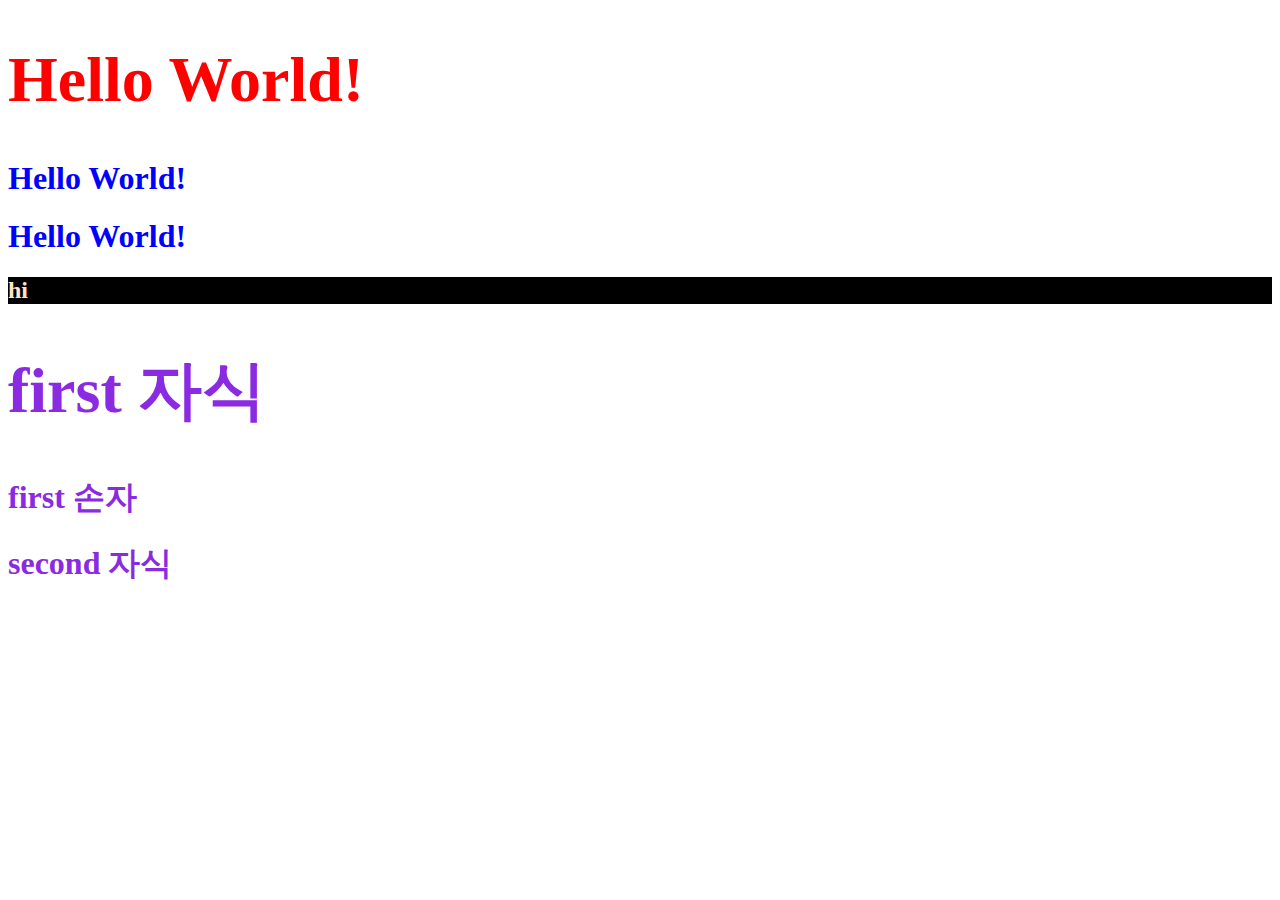
<file: css/index.html>
<!DOCTYPE html>
<html lang="en">
  <head>
    <meta charset="UTF-8" />
    <title>Document</title>
    <link rel="stylesheet" href="./style.css" />
  </head>
  <body>
    <h1 id="red">Hello World!</h1>
    <h1>Hello World!</h1>
    <h1>Hello World!</h1>
    <h2 class="blue">hi</h2>
    <div class="first">
      <h1>first 자식</h1>
      <div class="second">
        <h1>first 손자</h1>
        <h1>second 자식</h1>
      </div>
    </div>
  </body>
</html>
</file>
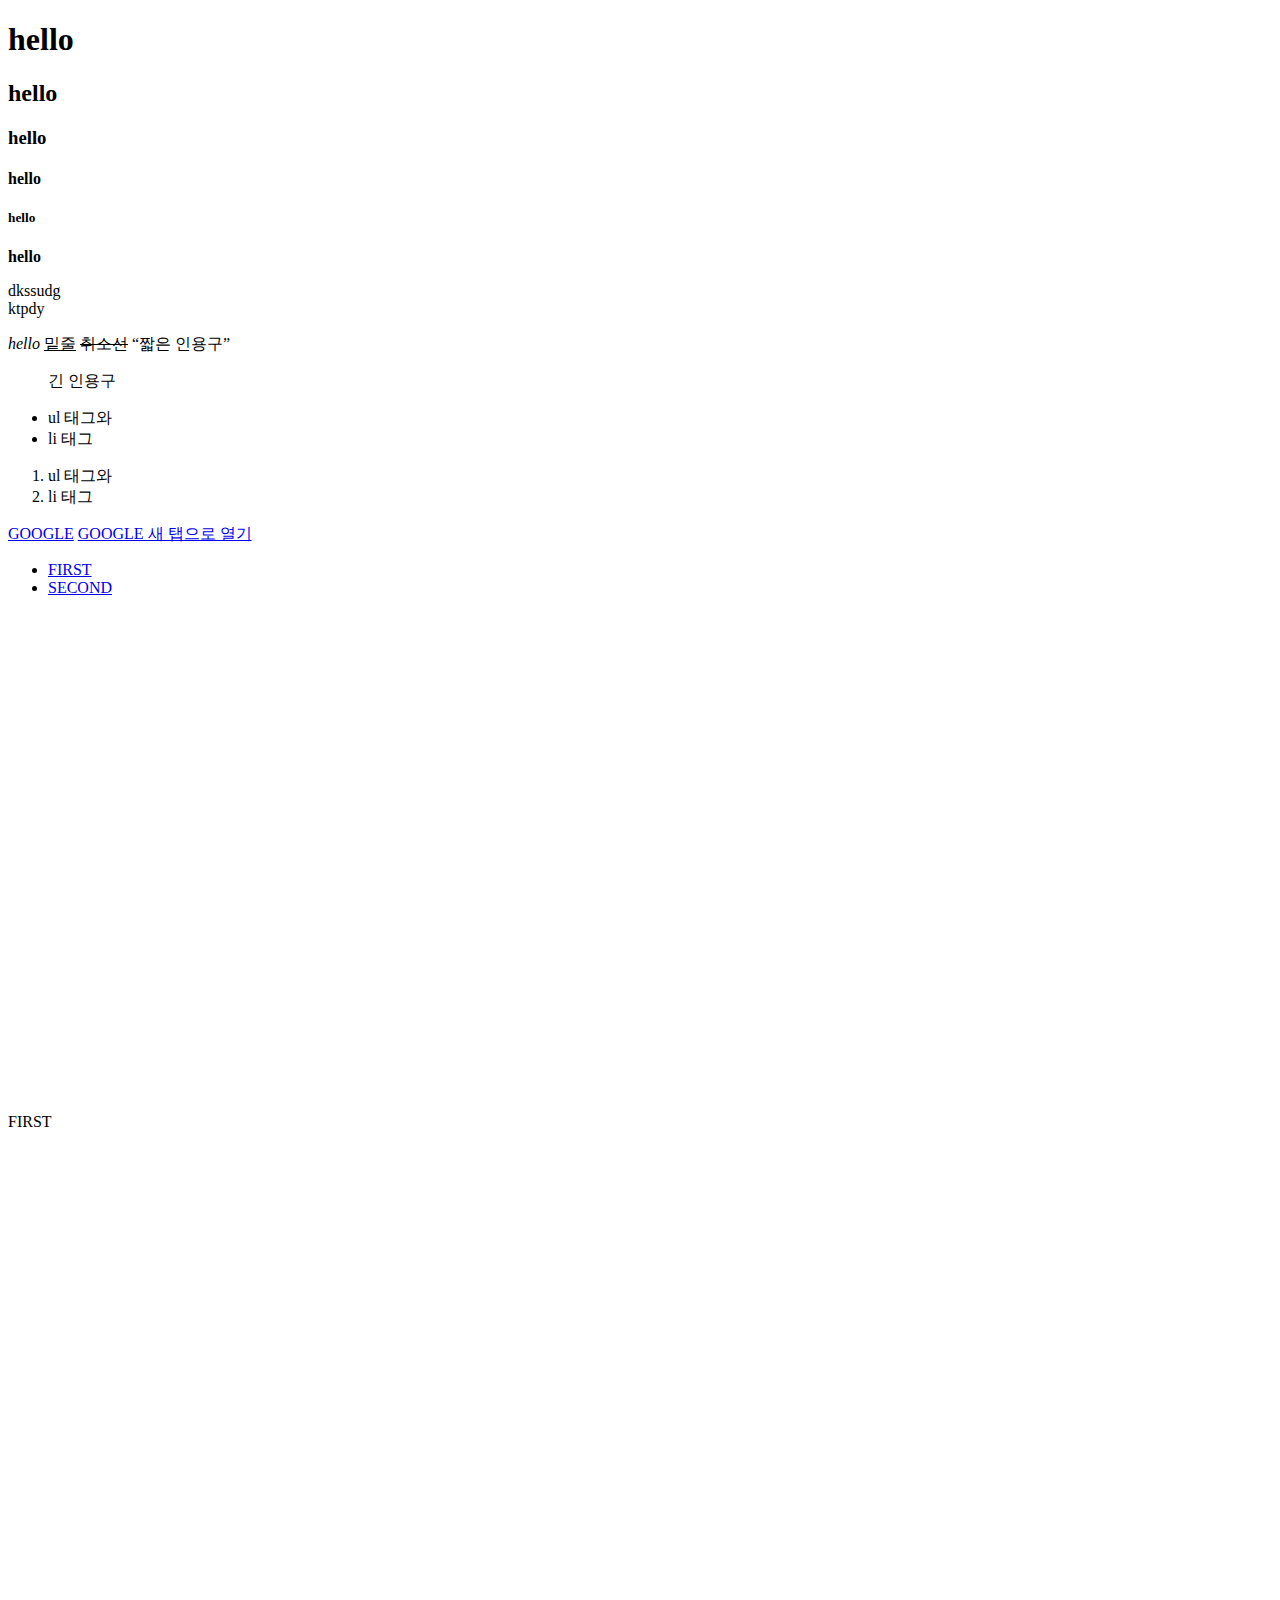
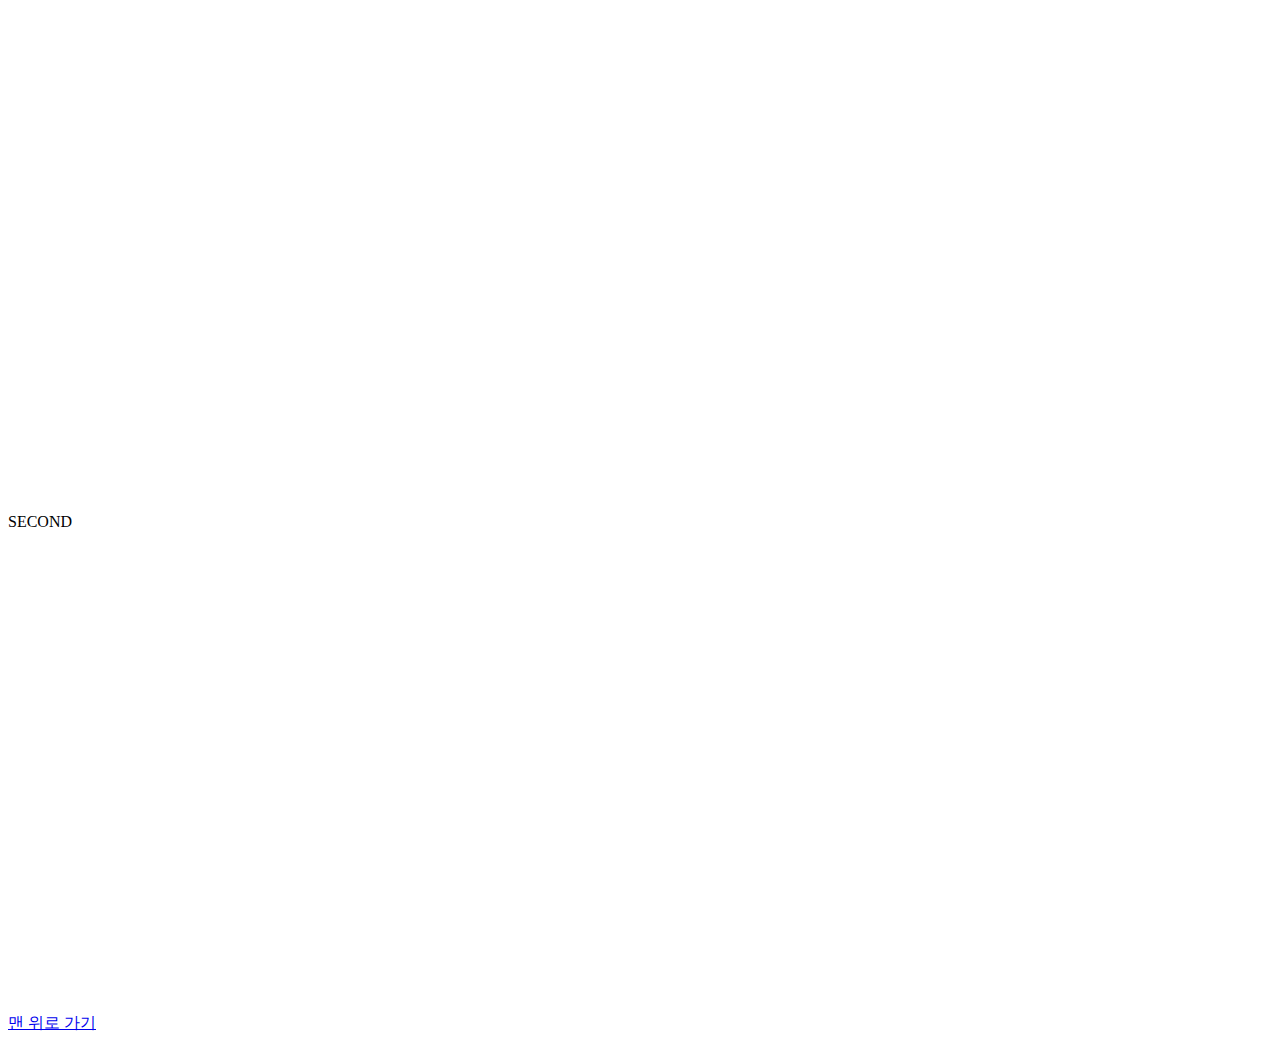
<file: html/index.html>
<!DOCTYPE html>
<html lang="en">
  <head>
    <meta charset="UTF-8" />
    <meta http-equiv="X-UA-Compatible" content="IE=edge" />
    <meta name="viewport" content="width=device-width, initial-scale=1.0" />
    <title>Document</title>
    <style>
      div {
        padding-top: 500px;
        height: 500px;
      }
    </style>
  </head>
  <body>
    <h1>hello</h1>
    <h2>hello</h2>
    <h3>hello</h3>
    <h4>hello</h4>
    <h5>hello</h5>
    <strong>hello</strong>
    <p>dkssudg<br />ktpdy</p>
    <i>hello</i>

    <ins>밑줄</ins>
    <del>취소선</del>

    <q>짧은 인용구</q>
    <blockquote>긴 인용구</blockquote>

    <ul>
      <li>ul 태그와</li>
      <li>li 태그</li>
    </ul>

    <ol>
      <li>ul 태그와</li>
      <li>li 태그</li>
    </ol>

    <a href="https://google.com">GOOGLE</a>
    <a href="https://google.com" target="_blank">GOOGLE 새 탭으로 열기</a>

    <ul>
      <li><a href="#first">FIRST</a></li>
      <li><a href="#second">SECOND</a></li>
    </ul>

    <div id="first">FIRST</div>
    <div id="second">SECOND</div>
    <a href="#top">맨 위로 가기</a>
  </body>
</html>
</file>
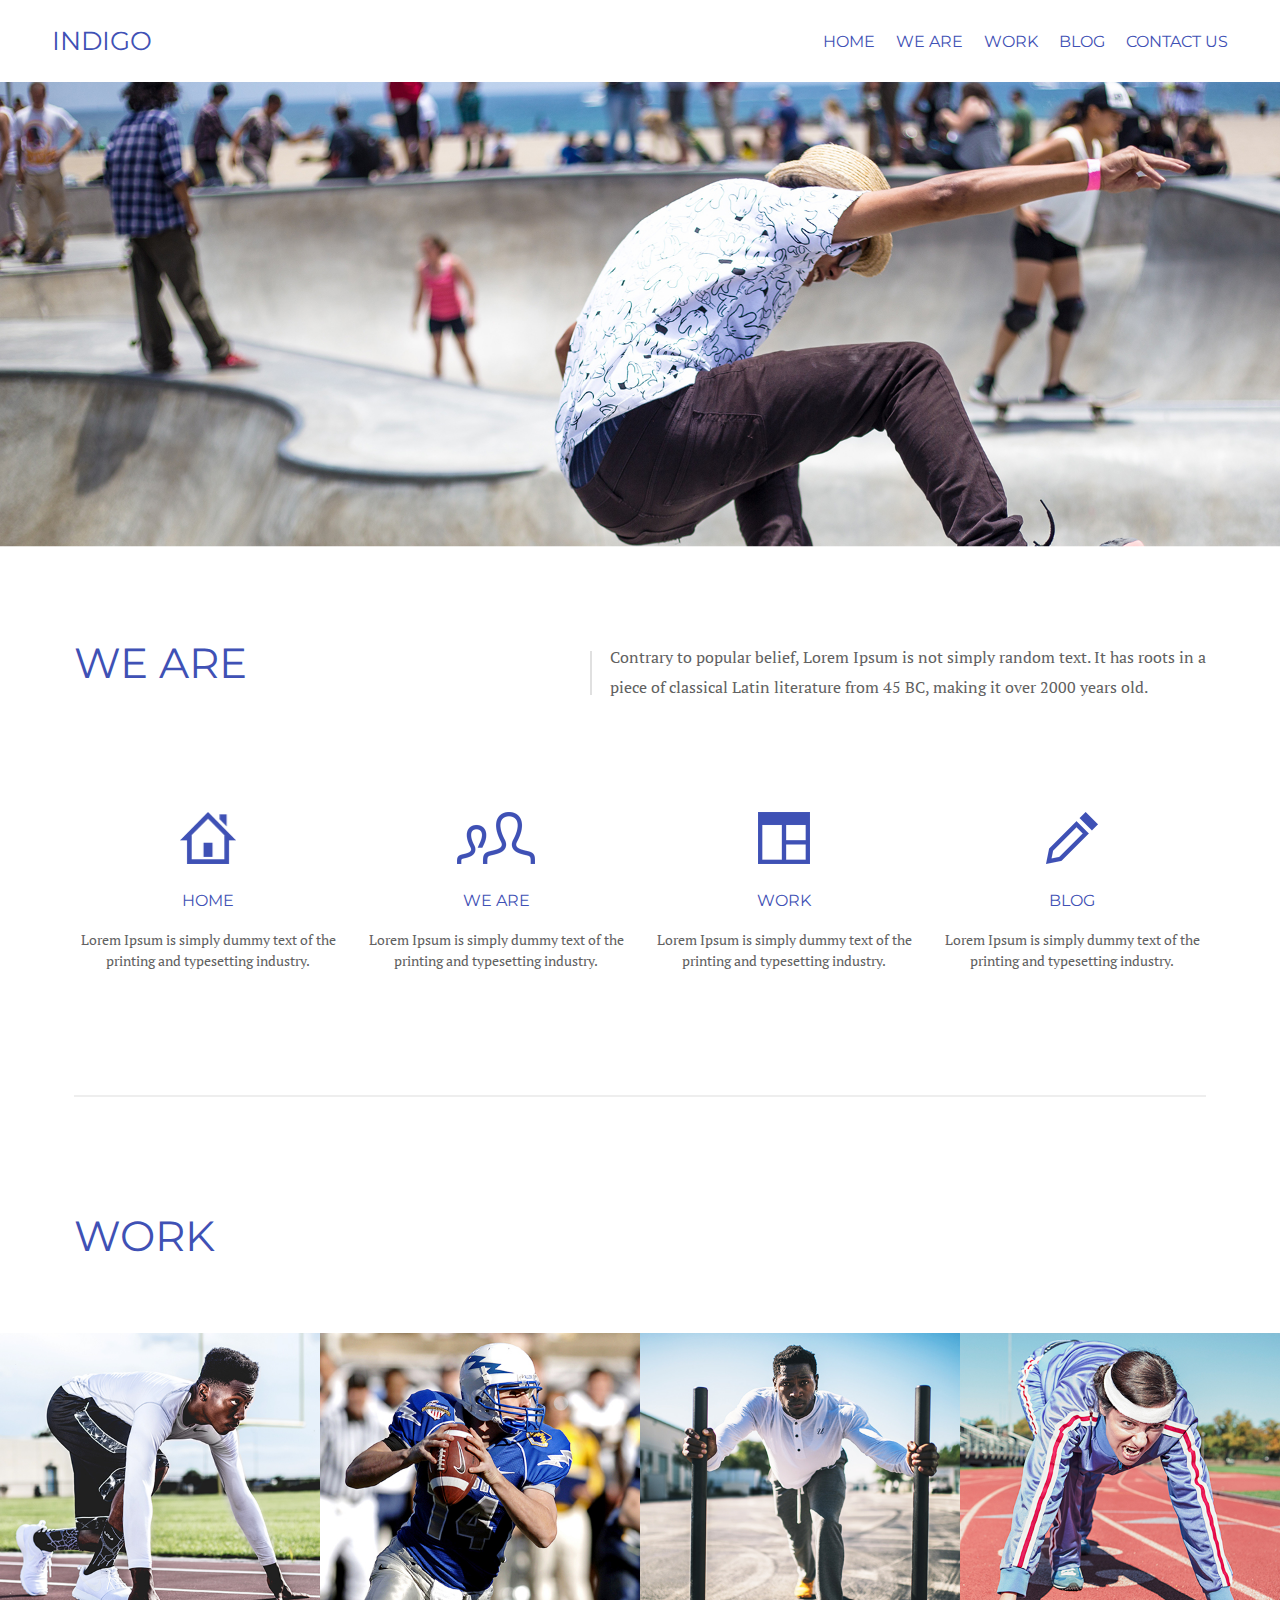
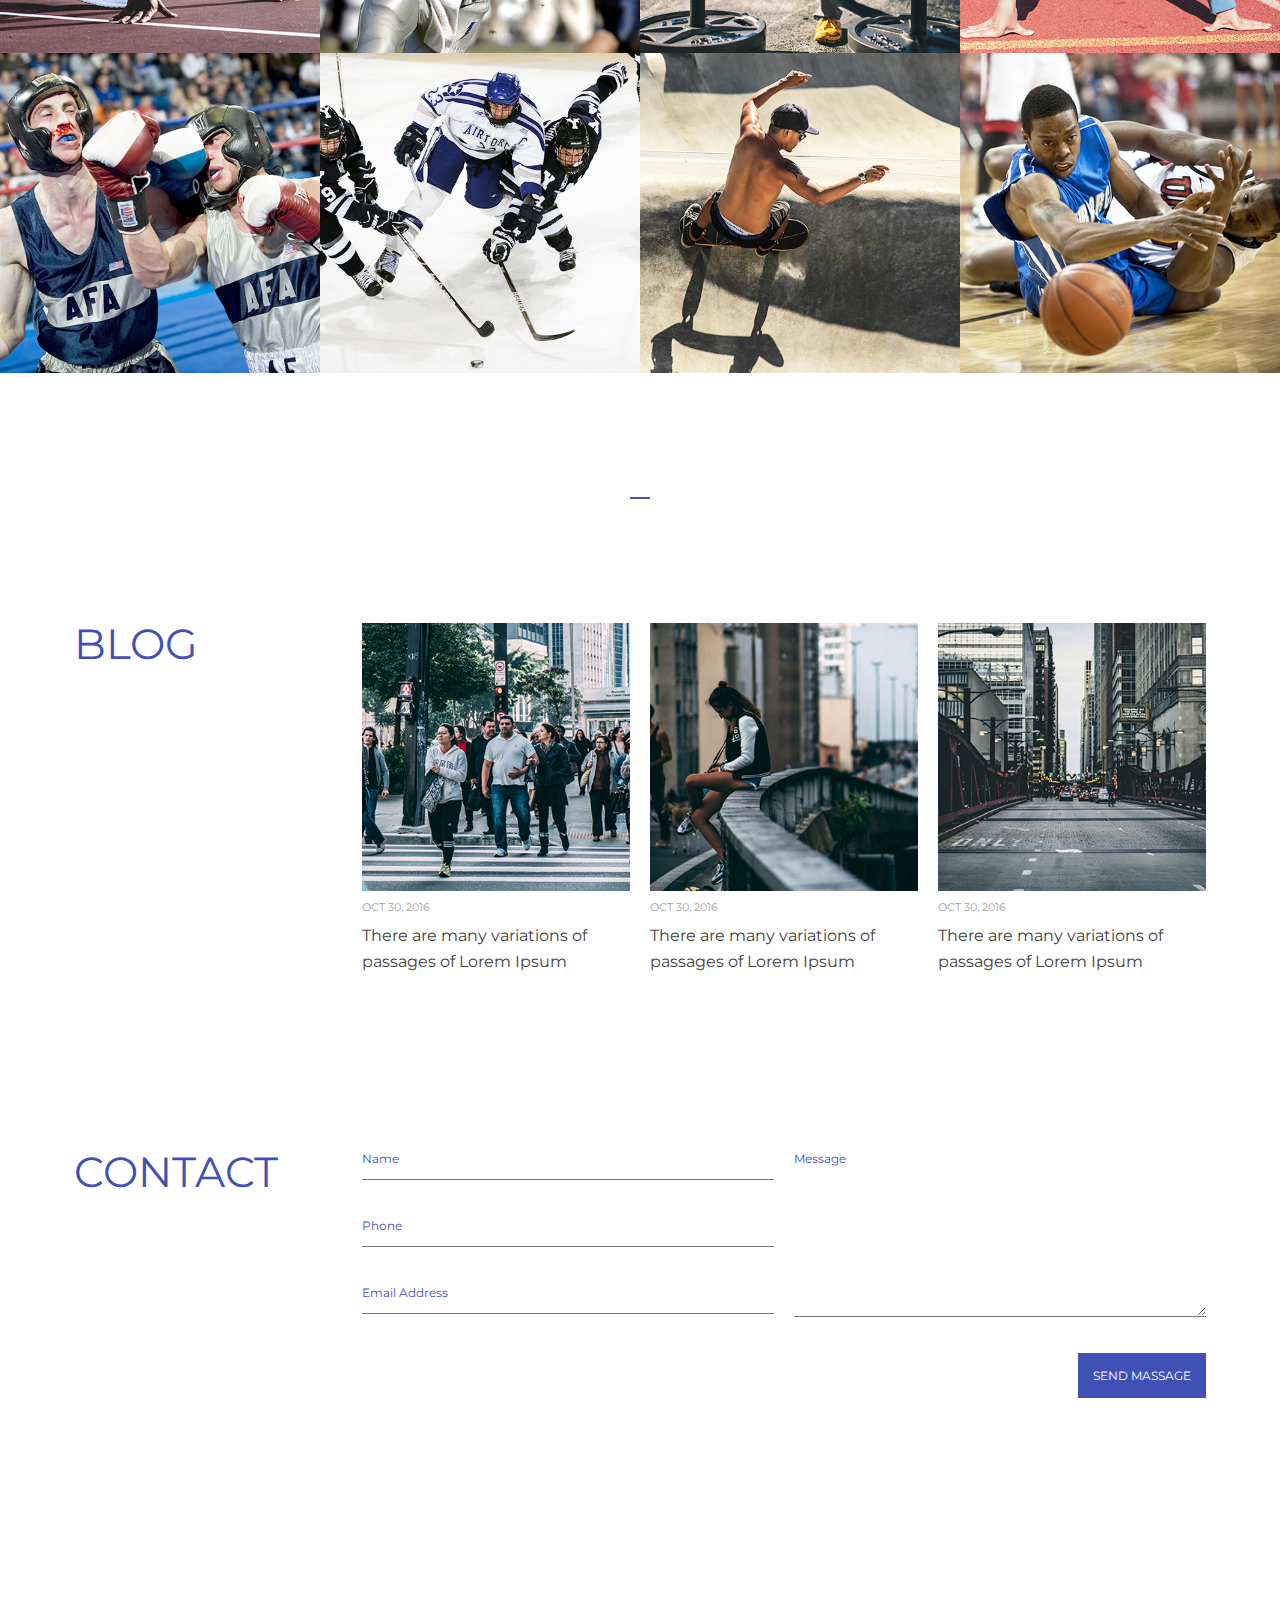
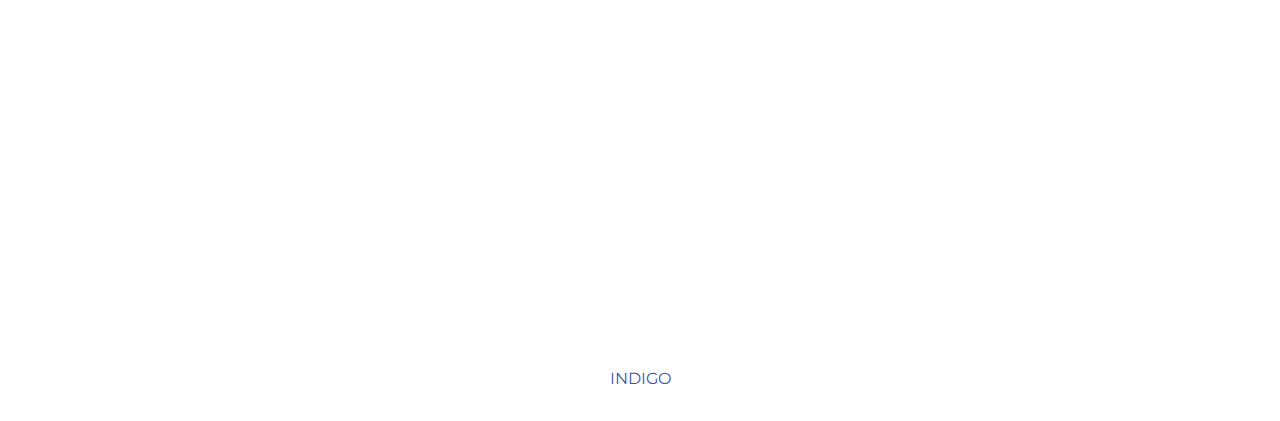
<file: ResponsiveWeb/third/11장/responsive_web_normal_final/index.html>
<!DOCTYPE HTML>
<html lang="ko">
<head>
<meta charset="UTF-8">
<meta name="viewport" content="width=device-width, initial-scale=1, minimum-scale=1, maximum-scale=1, user-scalable=no">
<title>INDIGO</title>
<link rel="stylesheet" type="text/css" href="css/reset.css">
<link rel="stylesheet" type="text/css" href="css/default.css">
<link rel="shortcut icon" href="images/favicon/favicon.ico">
<link rel="apple-touch-icon-precomposed" href="images/favicon/indigo-touch-icon.png">
<script src="js/jquery.min.js"></script>
<script src="js/indigo.min.js"></script>
</head>
<body>
    <div id="wrap">
        <header class="header cfixed">
            <h1 class="logo"><a href="">INDIGO</a></h1>
            <nav>
                <ul class="gnb">
                    <li><a href="">HOME</a></li>
                    <li><a href="">WE ARE</a></li>
                    <li><a href="">WORK</a></li>
                    <li><a href="">BLOG</a></li>
                    <li><a href="">CONTACT US</a></li>
                </ul>
            </nav>
            <span class="menu-toggle-btn">
                <span></span>
                <span></span>
                <span></span>
            </span>
        </header>
        <article class="slider">
            <img src="images/p-images/slide01.jpg" alt="">
        </article>
        <section class="content">
            <section class="display-section">
                <div class="container">
                    <h2 class="sec-tit">WE ARE</h2>
                    <p class="desc">Contrary to popular belief, Lorem Ipsum is not simply random text. It has roots in a<br>piece of classical Latin literature from 45 BC, making it over 2000 years old.</p>
                </div>
            </section>
            <section class="promotion-section">
                <div class="container">
                    <ul class="promo-list">
                        <li>
                            <a href="">
                                <img src="images/s-images/promo01.png" alt="">
                                <h3>HOME</h3>
                                <p>Lorem Ipsum is simply dummy text of
the printing and typesetting industry.</p>
                            </a>
                        </li>
                        <li>
                            <a href="">
                                <img src="images/s-images/promo02.png" alt="">
                                <h3>WE ARE</h3>
                                <p>Lorem Ipsum is simply dummy text of
the printing and typesetting industry.</p>
                            </a>
                        </li>
                        <li>
                            <a href="">
                                <img src="images/s-images/promo03.png" alt="">
                                <h3>WORK</h3>
                                <p>Lorem Ipsum is simply dummy text of
the printing and typesetting industry.</p>
                            </a>
                        </li>
                        <li>
                            <a href="">
                                <img src="images/s-images/promo04.png" alt="">
                                <h3>BLOG</h3>
                                <p>Lorem Ipsum is simply dummy text of
the printing and typesetting industry.</p>
                            </a>
                        </li>
                    </ul>
                </div>
            </section>
            <hr class="divider">
            <section class="work-section cfixed">
                <h2 class="sec-tit">WORK</h2>
                <ul class="work-list">
                    <li>
                        <a href="">
                            <div class="info">
                                <h3>Running</h3>
                                <span>WEB/PRINT</span>
                            </div>
                            <img src="images/p-images/work01.jpg" alt="">
                        </a>
                    </li>
                    <li>
                        <a href="">
                            <div class="info">
                                <h3>Rugby</h3>
                                <span>WEB/PRINT</span>
                            </div>
                            <img src="images/p-images/work02.jpg" alt="">
                        </a>
                    </li>
                    <li>
                        <a href="">
                            <div class="info">
                                <h3>Weight</h3>
                                <span>WEB/PRINT</span>
                            </div>
                            <img src="images/p-images/work03.jpg" alt="">
                        </a>
                    </li>
                    <li>
                        <a href="">
                            <div class="info">
                                <h3>Marathon</h3>
                                <span>WEB/PRINT</span>
                            </div>
                            <img src="images/p-images/work04.jpg" alt="">
                        </a>
                    </li>
                    <li>
                        <a href="">
                            <div class="info">
                                <h3>Boxing</h3>
                                <span>WEB/PRINT</span>
                            </div>
                            <img src="images/p-images/work05.jpg" alt="">
                        </a>
                    </li>
                    <li>
                        <a href="">
                            <div class="info">
                                <h3>Ice Hockey</h3>
                                <span>WEB/PRINT</span>
                            </div>
                            <img src="images/p-images/work06.jpg" alt="">
                        </a>
                    </li>
                    <li>
                        <a href="">
                            <div class="info">
                                <h3>Skate Board</h3>
                                <span>WEB/PRINT</span>
                            </div>
                            <img src="images/p-images/work07.jpg" alt="">
                        </a>
                    </li>
                    <li>
                        <a href="">
                            <div class="info">
                                <h3>Basketball</h3>
                                <span>WEB/PRINT</span>
                            </div>
                            <img src="images/p-images/work08.jpg" alt="">
                        </a>
                    </li>
                </ul>
            </section>
            <hr class="m-divider">
            <section class="blog-section">
                <div class="container">
                    <h2 class="sec-tit">BLOG</h2>
                    <ul class="blog-list">
                        <li>
                            <a href=""><img src="images/p-images/blog01.jpg" alt=""></a>
                            <time datetime="2016-10-30">OCT 30, 2016</time>
                            <a href=""><h3>There are many variations of passages of Lorem Ipsum</h3></a>
                        </li>
                        <li>
                            <a href=""><img src="images/p-images/blog02.jpg" alt=""></a>
                            <time datetime="2016-10-30">OCT 30, 2016</time>
                            <a href=""><h3>There are many variations of passages of Lorem Ipsum</h3></a>
                        </li>
                        <li>
                            <a href=""><img src="images/p-images/blog03.jpg" alt=""></a>
                            <time datetime="2016-10-30">OCT 30, 2016</time>
                            <a href=""><h3>There are many variations of passages of Lorem Ipsum</h3></a>
                        </li>
                    </ul>
                </div>
            </section>
            <section class="contact-section">
                <div class="container">
                    <h2 class="sec-tit">CONTACT</h2>
                    <div class="form-box">
                        <form action="" method="">
                            <fieldset class="cfixed">
                                <legend class="blind">CONTACT US</legend>
                                <div class="form">
                                    <label for="name" class="blind">name</label>
                                    <input type="text" id="name" placeholder="Name">
                                    <label for="phone" class="blind">phone</label>
                                    <input type="tel" id="phone" placeholder="Phone">
                                    <label for="email" class="blind">email</label>
                                    <input type="email" id="email" placeholder="Email Address">
                                </div>
                                <div class="textarea">
                                    <label for="message" class="blind">message</label>
                                    <textarea name="message" id="message" placeholder="Message"></textarea>
                                </div>
                            </fieldset>
                            <div class="send-btn">
                                <button>SEND MASSAGE</button>
                            </div>
                        </form>
                    </div>
                </div>
            </section>
        </section>
        <footer class="footer">
            <iframe src="https://www.google.com/maps/embed?pb=!1m18!1m12!1m3!1d3162.111677235935!2d126.97473421573828!3d37.575987879796195!2m3!1f0!2f0!3f0!3m2!1i1024!2i768!4f13.1!3m3!1m2!1s0x357ca2eaa19c763d%3A0xb28a32722d675764!2z6rSR7ZmU66y4KEd3YW5naHdhbXVuIEdhdGUp!5e0!3m2!1sko!2skr!4v1481946656451" frameborder="0" style="border:0" allowfullscreen></iframe>
            <p class="copyright">INDIGO</p>
        </footer>
    </div>
</body>
</html>
</file>
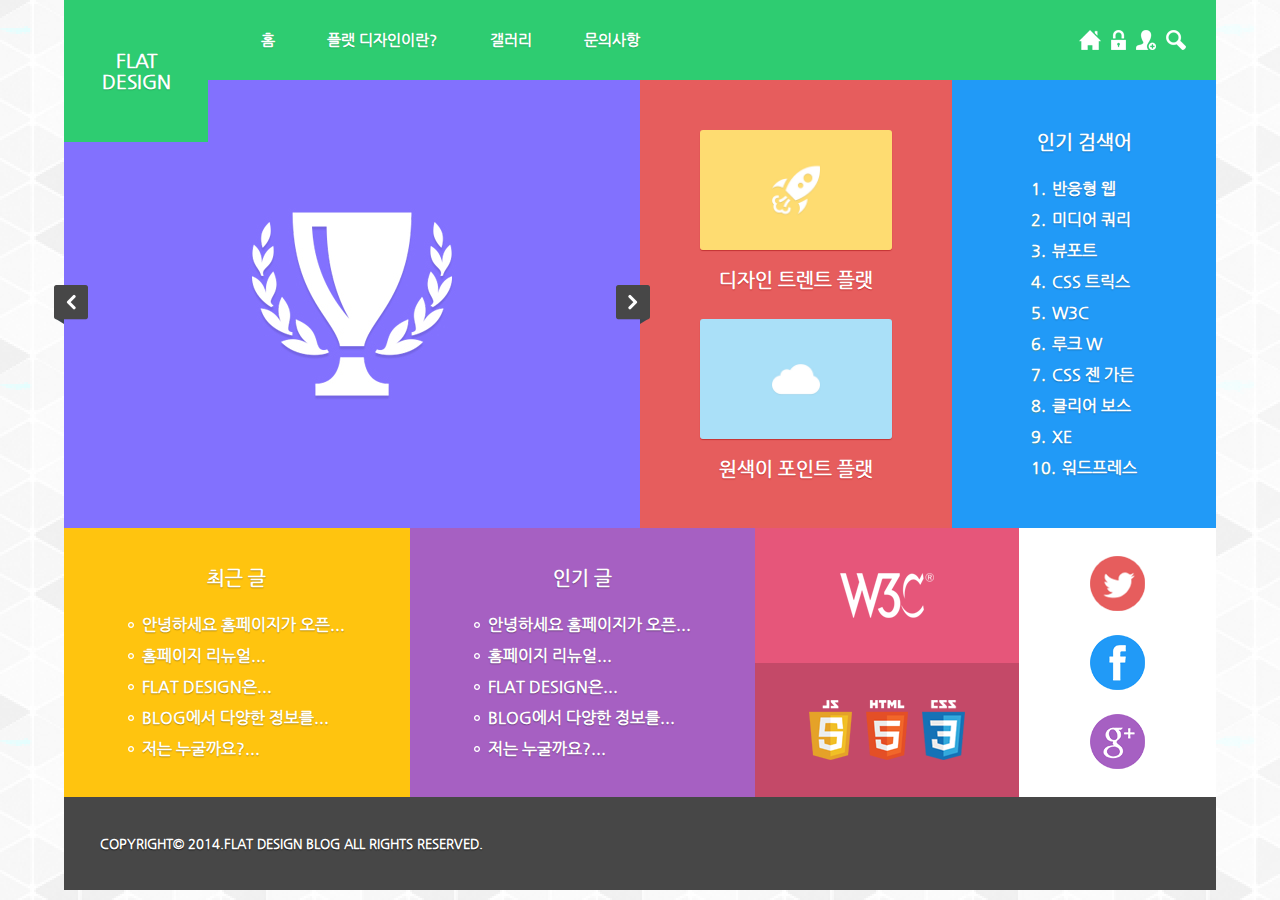
<file: ResponsiveWeb/second/6장/완성/responsive_web/index.html>
<!DOCTYPE HTML>
<html lang="ko">
<head>
<meta charset="UTF-8">
<meta name="viewport" content="width=device-width, initial-scale=1, minimum-scale=1, maximum-scale=1, user-scalable=no">
<title>FLAT DESIGN</title>
<link rel="stylesheet" type="text/css" href="css/reset.css">
<link rel="stylesheet" type="text/css" href="">
<link rel="shortcut icon" href="images/favicon/favicon.ico">
<link rel="apple-touch-icon-precomposed" href="images/icon/flat-design-touch.png">
<script src="js/jquery.min.js"></script>
<style>
/* 모바일용 CSS */
/* 기본 CSS */
#wrap{
display:flex;
flex-flow:column nowrap;
width:80%;
margin:0 auto;
max-width:1200px;
}

#wrap section{
box-sizing:border-box;
}

/* 인포메이션 영역 CSS */
.info_section{
order:1;
width:100%;
background:#2ecc71;
border-bottom:1px solid #39d67c;
}

.info_list{
display:flex;
}

.info_list li{
width:25%;
text-align:center;
}

.info_list li a{
display:block;
padding:15px 0;
padding:0.938rem 0;
}

/* 헤더 영역 CSS */
.header{
display:flex;
order:2;
flex-direction:column;
position:relative;
width:100%;
}

.logo{
order:1;
width:100%;
padding:30px 0;
padding:1.875rem 0;
font-size:1.188em;
font-size:1.188rem;
line-height:21px;
line-height:1.313rem;
text-align:center;
text-transform:uppercase;
background:#2ecc71;
text-shadow:0px 1px 1px #25ab5e;
}

.nav{
order:2;
width:100%;
}

.gnb li{
display:flex;
background:#2c3e50;
}

.gnb li a{
width:80%;
padding:20px 0;
padding:1.250rem 0;
font-size:0.938em;
font-size:0.938rem;
text-indent:20px;
text-indent:1.250rem;
font-weight:bold;
text-transform:uppercase;
}

.gnb li span{
width:20%;
text-indent:-9999px;
background:url(images/s_images/sub_menu_toggle_btn.png) center center no-repeat;
cursor:pointer;
}

.menu_toggle_btn{
display:block;
width:30px;
width:1.875rem;
height:30px;
height:1.875rem;
position:absolute;
top:10px;
top:0.625rem;
right:10px;
right:0.625rem;
text-indent:-9999px;
background:url(images/s_images/menu_toggle_btn.png) no-repeat;
cursor:pointer;
}

/* 슬라이더 영역 CSS */
.slider_section{
display:flex;
justify-content:space-between;
align-items:center;
order:3;
width:100%;
height:300px;
height:18.750rem;
background:url(images/p_images/slider_01.jpg) center center no-repeat;
}

.slider_section span{
width:34px;
width:2.125rem;
height:39px;
height:2.438rem;
text-indent:-9999px;
background:url(images/s_images/slider_arrow.png) no-repeat;
cursor:pointer;
}

span.prev_btn{
margin-left:-10px;
margin-left:-0.625rem;
background-position:0 0;
}

span.next_btn{
margin-right:-10px;
margin-right:-0.625rem;
background-position:-34px 0;
}

/* 최근 글 영역, 인기 글 영역 CSS */
.latest_post_section{
order:4;
background:#ffc40f;
text-shadow:0px 1px 1px #b98e0b;
}

.popular_post_section{
order:5;
background:#a660c2;
text-shadow:0px 1px 1px #714185;
}

.latest_post_section, .popular_post_section{
padding:40px 12.5%;
padding:2.500rem 12.5%;
/* 40px ÷ 320px */
}

.title{
margin-bottom:30px;
margin-bottom:1.875rem;
font-size:1.188em;
font-size:1.188rem;
text-align:center;
text-transform:uppercase;
color:#fff;
}

.latest_post_list li, .popular_post_list li{
margin-top:15px;
margin-top:0.938rem;
padding-left:14px;
padding-left:0.875rem;
font-weight:bold;
text-transform:uppercase;
background:url(images/s_images/post_circle_icon.png) left center no-repeat;
}

.latest_post_list li:first-child, .popular_post_list li:first-child{
margin-top:0;
}

/* 갤러리 영역 CSS */
.gallery_section{
order:6;
padding:50px 12.5%;
padding:3.125rem 12.5%;
/* 40px ÷ 320px */
text-align:center;
background:#e65d5d;
text-shadow:0px 1px 1px #c43434;
}

.gallery_section img{
width:100%;
max-width:100%;
border-radius:3px;
box-shadow:0px 1px 1px #c43434;
}

.gallery_list li:nth-child(2){
margin-top:30px;
margin-top:1.875rem;
}

.gallery_list li figcaption{
margin-top:20px;
margin-top:1.250rem;
font-size:1.188em;
font-size:1.188rem;
text-transform:uppercase;
font-weight:bold;
}

/* 인기 검색어 영역 CSS */
.rankup_section{
order:7;
padding:40px 12.5%;
padding:2.500rem 12.5%;
/* 40px ÷ 320px */
background:#219af7;
text-shadow: 0px 1px 1px #1974ba;
}

.rankup_list{
display:flex;
flex-wrap:wrap;
justify-content:space-between;
}

.rankup_list li{
width:47.916666666666666666666666666667%;
/* 115px ÷ 240px */
margin-top::15px;
margin-top:0.938rem;
text-align:center;
text-transform:uppercase;
font-weight:bold;
}

.rankup_list li:first-child, .rankup_list li:nth-child(2){
margin-top:0;
}

.rankup_list li a{
display:block;
padding:10px 0;
padding:0.625rem 0;
border:1px solid #fff;
border-radius:5px;
}

/* 배너 영역 CSS */
.banner_section{
order:8;
}

.banner_box_01{
background:#e6567a;
}

.banner_box_01 a{
display:block;
padding:30px 0;
padding:1.875rem 0;
text-align:center;
}

.banner_box_02{
background:#c44968;
}

.banner_list{
display:flex;
justify-content:space-between;
padding:30px 12.5%;
padding:1.875rem 12.5%;
/* 40px ÷ 320px */
}

/* 소셜 네트워크 영역 CSS */
.social_section{
order:9;
padding:24px 12.5%;
padding:1.500rem 12.5%;
/* 40px ÷ 320px */
background:#fff;
}

.social_list{
display:flex;
justify-content:space-between;
}

/* 푸터 영역 CSS */
.footer{
order:10;
width:100%;
background:#474747;
}

.footer p{
padding:20px;
padding:1.250rem;
font-size:0.813em;
font-size:0.813rem;
text-align:center;
text-transform:uppercase;
font-weight:bold;
color:#fff;
text-shadow:0px 1px 1px #191919;
}

/* 태블릿용 CSS */
@media all and (min-width:768px){
/* 기본 CSS */
#wrap{
flex-flow:row wrap;
}

/* 헤더 영역 CSS */
.header{
flex-direction:row;
}

.logo{
position:absolute;
top:0;
left:0;
z-index:10;
width:15.625%;
/* 120px ÷ 768px */
padding:0;
}

.logo a{
display:block;
padding:50px 0;
padding:3.125rem 0;
}

.nav{
position:relative;
min-height:80px;
min-height:5.000rem;
background:#2ecc71;
}

.gnb{
position:absolute;
top:100%;
right:0;
z-index:20;
width:40.10416666666667%;
/* 308px ÷ 768px */
}

.menu_toggle_btn{
top:50%;
right:30px;
right:1.875rem;
z-index:20;
margin-top:-15px;
margin-top:-0.938rem;
}

/* 슬라이더 영역 CSS */
.slider_section{
width:59.89583333333333%;
/* 460px ÷ 768px */
height:auto;
}

.slider_section span{
position:relative;
z-index:10;
}

/* 최근 글 영역, 인기 글 영역 CSS */
.latest_post_section{
order:5;
}

.popular_post_section{
order:6;
}

.latest_post_section, .popular_post_section{
width:41.666666666666666666666666666667%;
/* 320px ÷ 768px */
padding-left:5.208333333333333333333333333333%;
padding-right:5.208333333333333333333333333333%;
/* 40px ÷ 768px */
}

/* 갤러리 영역 CSS */
.gallery_section{
order:8;
width:71.354166666666666666666666666667%;
/* 548px ÷ 768px */
padding-left:5.208333333333333333333333333333%;
padding-right:5.208333333333333333333333333333%;
/* 40px ÷ 768px */
}

.gallery_list{
display:flex;
}

.gallery_list li{
width:47.008547008547008547008547008547%;
/* 220px ÷ 468px */
}

.gallery_list li:nth-child(2){
margin-left:5.982905982905982905982905982906%;
/* 28px ÷ 468px */
margin-top:0;
}

/* 인기 검색어 영역 CSS */
.rankup_section{
order:4;
width:40.10416666666667%;
/* 308px ÷ 768px */
padding-left:5.20833333333333%;
padding-right:5.20833333333333%;
/* 40px ÷ 768px */
}

/* 배너 영역 CSS */
.banner_section{
display:flex;
order:9;
flex-direction:column;
width:28.645833333333333333333333333333%;
/* 220px ÷ 768px */
}

.banner_section div{
flex:1 1 0;
}

.banner_box_01{
display:flex;
justify-content:center;
align-items:center;
}

.banner_box_01 a{
display:inline;
padding:0;
}

.banner_box_02{
display:flex;
justify-content:center;
align-items:center;
}

.banner_list{
padding:0;
justify-content:flex-start;
}

.banner_list li:nth-child(2){
margin:0 14px;
margin:0 0.875rem;
}

/* 소셜 네트워크 영역 CSS */
.social_section{
display:flex;
order:7;
justify-content:center;
align-items:center;
width:16.66666666666667%;
/* 128px ÷ 768px */
padding:0;
}

.social_list{
flex-direction:column;
justify-content:flex-start;
}

.social_list li:nth-child(2){
margin:24px 0;
margin:1.500rem 0;
}

/* 푸터 영역 CSS */
.footer p{
padding:40px 0;
padding:2.500rem 0;
}
}

/* PC용 CSS */
@media all and (min-width:960px){
/* 기본 CSS */
#wrap{
position:relative;
width:90%;
}

/* 인포메이션 영역 CSS */
.info_section{
order:0;
position:absolute;
top:30px;
top:1.875rem;
right:30px;
right:1.875rem;
z-index:30;
width:auto;
border-bottom:0;
}

.info_list li{
width:auto;
margin-left:15px;
margin-left:0.625rem;
}

.info_list li a{
padding:0;
}

/* 헤더 영역 CSS */
.header{
order:1;
justify-content:flex-end;
position:static;
}

.logo{
width:12.5%;
/* 120px ÷ 960px */
}

.nav{
display:flex;
align-items:center;
position:static;
width:87.5%;
/* 840px ÷ 960px */
}

.gnb{
display:flex !important;
flex-direction:row;
position:static;
width:100%;
text-shadow:0px 1px 1px #25ab5e;
}

.gnb li{
display:block;
margin-left:5.20833333333333%;
/* 50px ÷ 840px */
background:none;
}

.gnb li a{
width:auto;
padding:0;
text-indent:0;
}

.gnb li span{
display:none;
}

.menu_toggle_btn{
display:none;
}

/* 슬라이더 영역 CSS */
.slider_section{
order:2;
width:50%;
/* 480px ÷ 960px */
}

/* 최근 글 영역, 인기 글 영역 CSS */
.latest_post_section, .popular_post_section{
display:flex;
flex-direction:column;
align-items:center;
width:30%;
/* 288px ÷ 960px */
padding-left:0;
padding-right:0;
}

/* 갤러리 영역 CSS */
.gallery_section{    
order:3;
width:27.08333333333333%;
/* 260px ÷ 960px */
}

.gallery_list{
display:block;
}

.gallery_list li{
width:auto;
}

.gallery_list li:nth-child(2){
margin-top:30px;
margin-top:1.875rem;
margin-left:0;
}

/* 인기 검색어 영역 CSS */
.rankup_section{
display:flex;
flex-direction:column;
justify-content:center;
align-items:center;
width:22.91666666666667%;
/* 220px ÷ 960px */
padding:0;
}

.rankup_list{
display:block;
}

.rankup_list li{
width:auto;
text-align:left;
counter-increment:rankup-counter;
}

.rankup_list li:nth-child(2){
margin-top:15px;
margin-top:0.938rem;
}

.rankup_list li:before{
padding-right:6px;
padding-right:0.375rem;
text-transform:uppercase;
font-weight:bold;
color:#fff;
text-shadow:0px 1px 1px #428e9e;
content:counter(rankup-counter) '.';
}

.rankup_list li a{
display:inline;
padding:0;
border:0;
}

/* 배너 영역 CSS */
.banner_section{
order:7;
width:22.91666666666667%;
/* 220px ÷ 960px */
}

/* 소셜 네트워크 영역 CSS */
.social_section{
order:8;
width:17.08333333333333%;
/* 164px ÷ 960px */
}

/* 푸터 영역 CSS */
.footer{
order:9;
}

.footer p{
padding-left:3.125%;
/* 30px ÷ 960px */
text-align:left;
}
}
</style>
</head>
<body>
	<div id="wrap">
		<section class="info_section">
			<ul class="info_list">
				<li><a href="index.html"><img src="images/s_images/info_icon_01.png" alt=""></a></li>
				<li><a href=""><img src="images/s_images/info_icon_02.png" alt=""></a></li>
				<li><a href=""><img src="images/s_images/info_icon_03.png" alt=""></a></li>
				<li><a href=""><img src="images/s_images/info_icon_04.png" alt=""></a></li>
			</ul>
		</section>
		<header class="header">
			<h1 class="logo">
				<a href="index.html">flat<br>design</a>
			</h1>
			<nav class="nav">
				<ul class="gnb">
					<li><a href="index.html">홈</a><span class="sub_menu_toggle_btn">하위 메뉴 토글 버튼</span></li>
					<li><a href="introudce.html">플랫 디자인이란?</a><span class="sub_menu_toggle_btn">하위 메뉴 토글 버튼</span></li>
					<li><a href="gallery.html">갤러리</a><span class="sub_menu_toggle_btn">하위 메뉴 토글 버튼</span></li>
					<li><a href="board.html">문의사항</a><span class="sub_menu_toggle_btn">하위 메뉴 토글 버튼</span></li>
				</ul>
			</nav>
			<span class="menu_toggle_btn">전체 메뉴 토글 버튼</span>
		</header>
		<section class="slider_section">
			<span class="prev_btn">이전 버튼</span><span class="next_btn">다음 버튼</span>
		</section>
		<section class="latest_post_section">
			<h2 class="title">최근 글</h2>
			<ul class="latest_post_list">
				<li><a href="">안녕하세요 홈페이지가 오픈...</a></li>
				<li><a href="">홈페이지 리뉴얼...</a></li>
				<li><a href="">flat design은...</a></li>
				<li><a href="">blog에서 다양한 정보를...</a></li>
				<li><a href="">저는 누굴까요?...</a></li>
			</ul>
		</section>
		<section class="popular_post_section">
			<h2 class="title">인기 글</h2>
			<ul class="popular_post_list">
				<li><a href="">안녕하세요 홈페이지가 오픈...</a></li>
				<li><a href="">홈페이지 리뉴얼...</a></li>
				<li><a href="">flat design은...</a></li>
				<li><a href="">blog에서 다양한 정보를...</a></li>
				<li><a href="">저는 누굴까요?...</a></li>
			</ul>
		</section>
		<section class="gallery_section">
			<ul class="gallery_list">
				<li>
					<a href="#">
						<figure>
							<img src="images/p_images/gallery_01.jpg" alt="">
							<figcaption>디자인 트렌트 플랫</figcaption>
						</figure>
					</a>
				</li>
				<li>
					<a href="#">
						<figure>
						<img src="images/p_images/gallery_02.jpg" alt="">
						<figcaption>원색이 포인트 플랫</figcaption>
						</figure>
					</a>
				</li>
			</ul>				
		</section>
		<section class="rankup_section">
			<h2 class="title">인기 검색어</h2>
			<ul class="rankup_list">
				<li><a href="">반응형 웹</a></li>
				<li><a href="">미디어 쿼리</a></li>
				<li><a href="">뷰포트</a></li>
				<li><a href="">CSS 트릭스</a></li>
				<li><a href="">W3C</a></li>
				<li><a href="">루크 W</a></li>
				<li><a href="">CSS 젠 가든</a></li>
				<li><a href="">클리어 보스</a></li>
				<li><a href="">XE</a></li>
				<li><a href="">워드프레스</a></li>
			</ul>
		</section>
		<section class="banner_section">
			<div class="banner_box_01">
				<a href=""><img src="images/s_images/w3c_logo.png" alt=""></a>
			</div>
			<div class="banner_box_02">
				<ul class="banner_list">
					<li><a href=""><img src="images/s_images/js_logo.png" alt=""></a></li>
					<li><a href=""><img src="images/s_images/html_logo.png" alt=""></a></li>
					<li><a href=""><img src="images/s_images/css_logo.png" alt=""></a></li>
				</ul>
			</div>
		</section>
		<section class="social_section">
			<ul class="social_list">
				<li><a href=""><img src="images/s_images/social_icon_01.png" alt=""></a></li>
				<li><a href=""><img src="images/s_images/social_icon_02.png" alt=""></a></li>
				<li><a href=""><img src="images/s_images/social_icon_03.png" alt=""></a></li>
			</ul>
		</section>
		<footer class="footer">
			<p>copyright&copy; 2014.flat design blog all rights reserved.</p>
		</footer>
	</div>
</body>
</html>
</file>
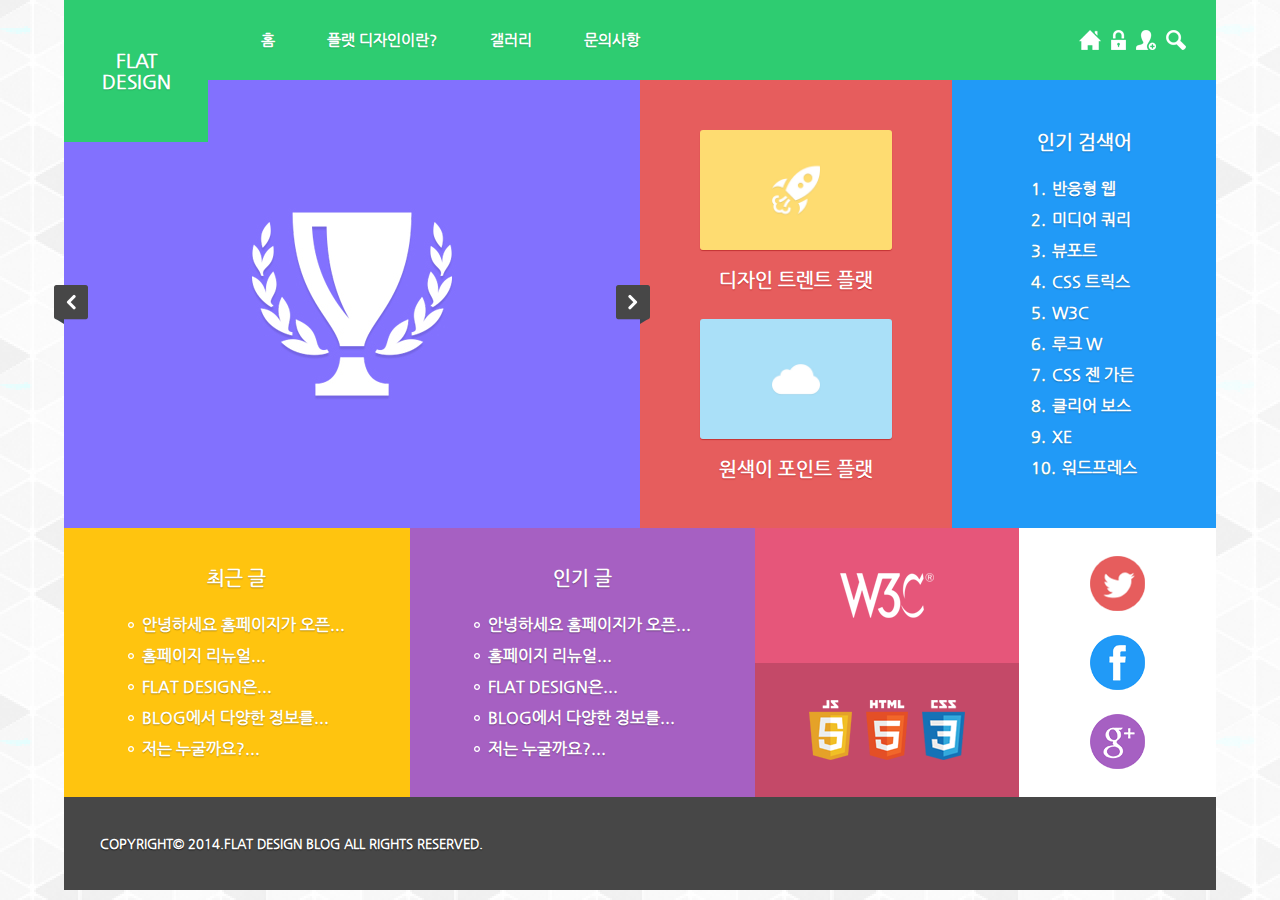
<file: ResponsiveWeb/second/8장/완성/responsive_web_final/index.html>
<!DOCTYPE HTML>
<html lang="ko">
<head>
<meta charset="UTF-8">
<meta name="viewport" content="width=device-width, initial-scale=1, minimum-scale=1, maximum-scale=1, user-scalable=no">
<title>FLAT DESIGN</title>
<link rel="stylesheet" type="text/css" href="css/reset.css">
<link rel="stylesheet" type="text/css" href="css/default.css">
<link rel="shortcut icon" href="images/favicon/favicon.ico">
<link rel="apple-touch-icon-precomposed" href="images/icon/flat-design-touch.png">
<script src="js/jquery.min.js"></script>
<script src="js/flat.min.js"></script>
</head>
<body>
	<div id="wrap">
		<section class="info_section">
			<ul class="info_list">
				<li><a href="index.html"><img src="images/s_images/info_icon_01.png" alt=""></a></li>
				<li><a href=""><img src="images/s_images/info_icon_02.png" alt=""></a></li>
				<li><a href=""><img src="images/s_images/info_icon_03.png" alt=""></a></li>
				<li><a href=""><img src="images/s_images/info_icon_04.png" alt=""></a></li>
			</ul>
		</section>
		<header class="header">
			<h1 class="logo">
				<a href="index.html">flat<br>design</a>
			</h1>
			<nav class="nav">
				<ul class="gnb">
					<li><a href="index.html">홈</a><span class="sub_menu_toggle_btn">하위 메뉴 토글 버튼</span></li>
					<li><a href="introudce.html">플랫 디자인이란?</a><span class="sub_menu_toggle_btn">하위 메뉴 토글 버튼</span></li>
					<li><a href="gallery.html">갤러리</a><span class="sub_menu_toggle_btn">하위 메뉴 토글 버튼</span></li>
					<li><a href="board.html">문의사항</a><span class="sub_menu_toggle_btn">하위 메뉴 토글 버튼</span></li>
				</ul>
			</nav>
			<span class="menu_toggle_btn">전체 메뉴 토글 버튼</span>
		</header>
		<section class="slider_section">
			<span class="prev_btn">이전 버튼</span><span class="next_btn">다음 버튼</span>
		</section>
		<section class="latest_post_section">
			<h2 class="title">최근 글</h2>
			<ul class="latest_post_list">
				<li><a href="">안녕하세요 홈페이지가 오픈...</a></li>
				<li><a href="">홈페이지 리뉴얼...</a></li>
				<li><a href="">flat design은...</a></li>
				<li><a href="">blog에서 다양한 정보를...</a></li>
				<li><a href="">저는 누굴까요?...</a></li>
			</ul>
		</section>
		<section class="popular_post_section">
			<h2 class="title">인기 글</h2>
			<ul class="popular_post_list">
				<li><a href="">안녕하세요 홈페이지가 오픈...</a></li>
				<li><a href="">홈페이지 리뉴얼...</a></li>
				<li><a href="">flat design은...</a></li>
				<li><a href="">blog에서 다양한 정보를...</a></li>
				<li><a href="">저는 누굴까요?...</a></li>
			</ul>
		</section>
		<section class="gallery_section">
			<ul class="gallery_list">
				<li>
					<a href="#">
						<figure>
							<img src="images/p_images/gallery_01.jpg" alt="">
							<figcaption>디자인 트렌트 플랫</figcaption>
						</figure>
					</a>
				</li>
				<li>
					<a href="#">
						<figure>
						<img src="images/p_images/gallery_02.jpg" alt="">
						<figcaption>원색이 포인트 플랫</figcaption>
						</figure>
					</a>
				</li>
			</ul>				
		</section>
		<section class="rankup_section">
			<h2 class="title">인기 검색어</h2>
			<ul class="rankup_list">
				<li><a href="">반응형 웹</a></li>
				<li><a href="">미디어 쿼리</a></li>
				<li><a href="">뷰포트</a></li>
				<li><a href="">CSS 트릭스</a></li>
				<li><a href="">W3C</a></li>
				<li><a href="">루크 W</a></li>
				<li><a href="">CSS 젠 가든</a></li>
				<li><a href="">클리어 보스</a></li>
				<li><a href="">XE</a></li>
				<li><a href="">워드프레스</a></li>
			</ul>
		</section>
		<section class="banner_section">
			<div class="banner_box_01">
				<a href=""><img src="images/s_images/w3c_logo.png" alt=""></a>
			</div>
			<div class="banner_box_02">
				<ul class="banner_list">
					<li><a href=""><img src="images/s_images/js_logo.png" alt=""></a></li>
					<li><a href=""><img src="images/s_images/html_logo.png" alt=""></a></li>
					<li><a href=""><img src="images/s_images/css_logo.png" alt=""></a></li>
				</ul>
			</div>
		</section>
		<section class="social_section">
			<ul class="social_list">
				<li><a href=""><img src="images/s_images/social_icon_01.png" alt=""></a></li>
				<li><a href=""><img src="images/s_images/social_icon_02.png" alt=""></a></li>
				<li><a href=""><img src="images/s_images/social_icon_03.png" alt=""></a></li>
			</ul>
		</section>
		<footer class="footer">
			<p>copyright&copy; 2014.flat design blog all rights reserved.</p>
		</footer>
	</div>
</body>
</html>
</file>
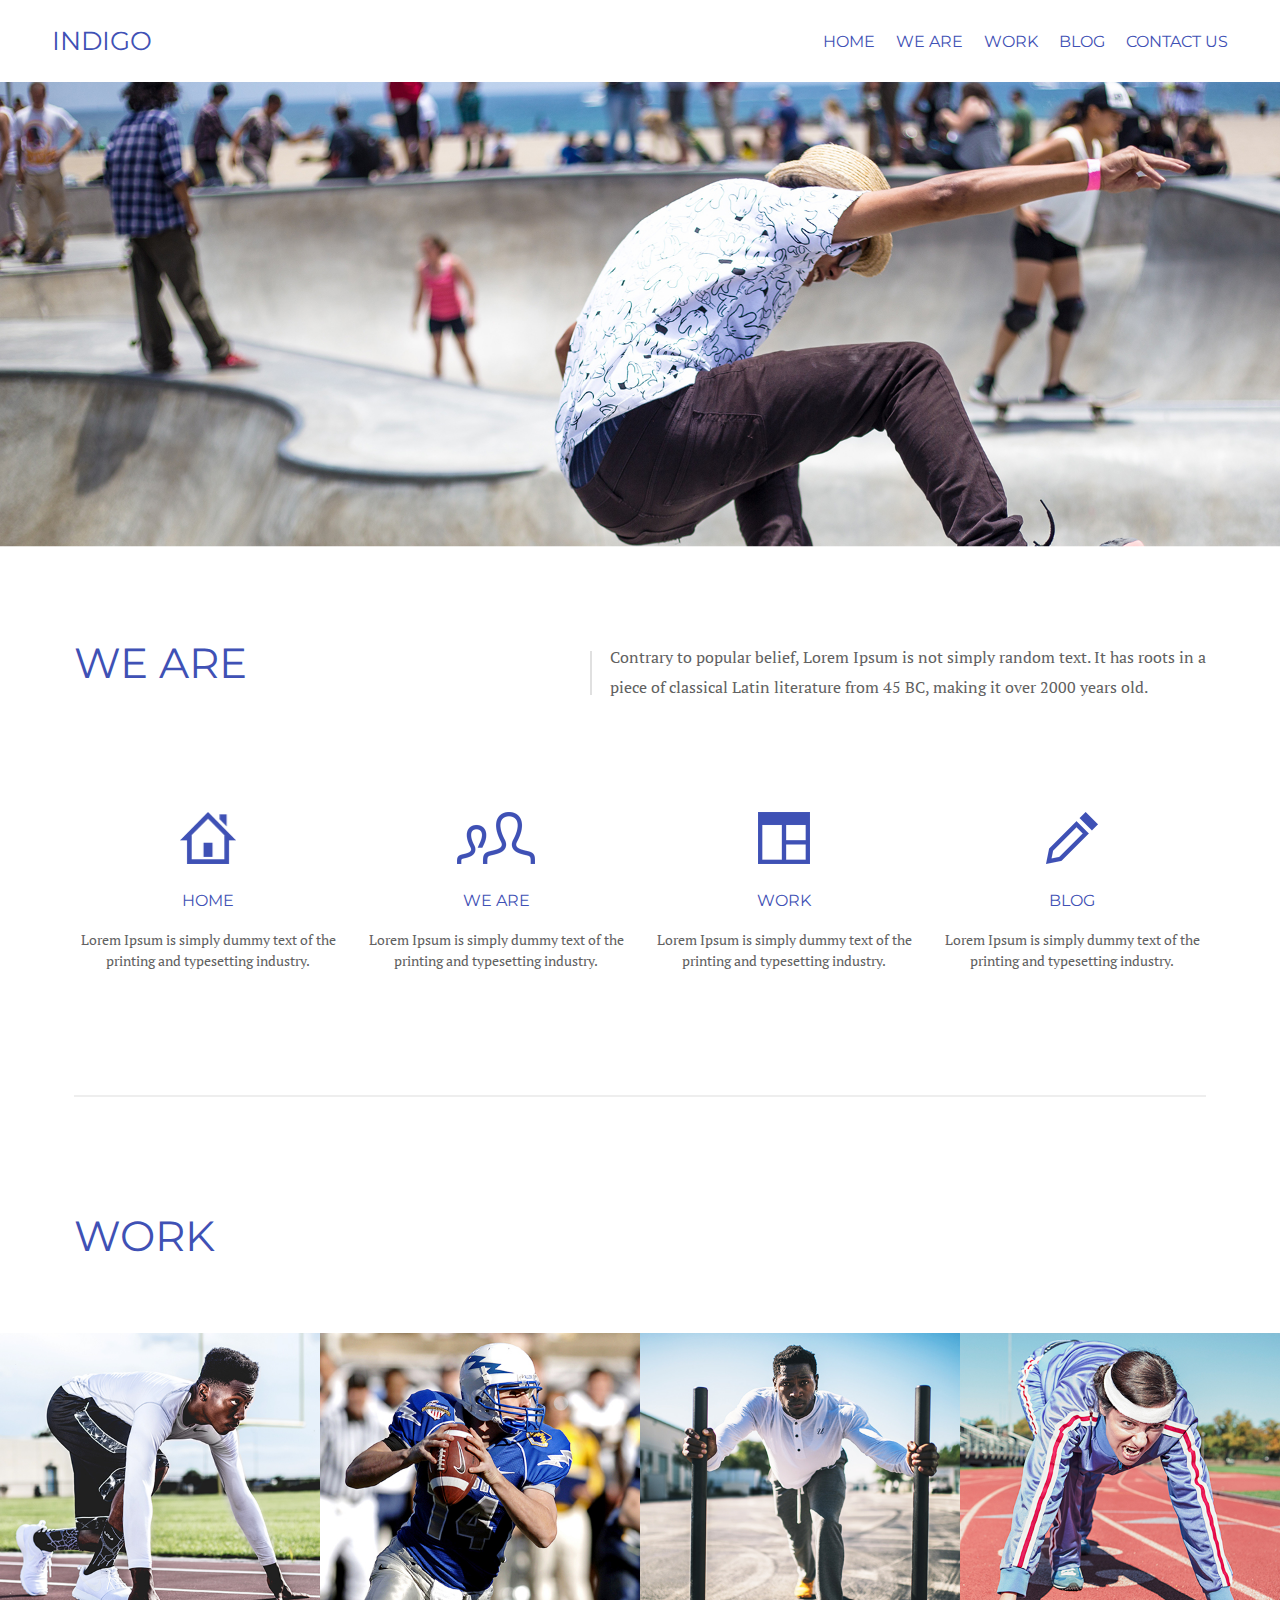
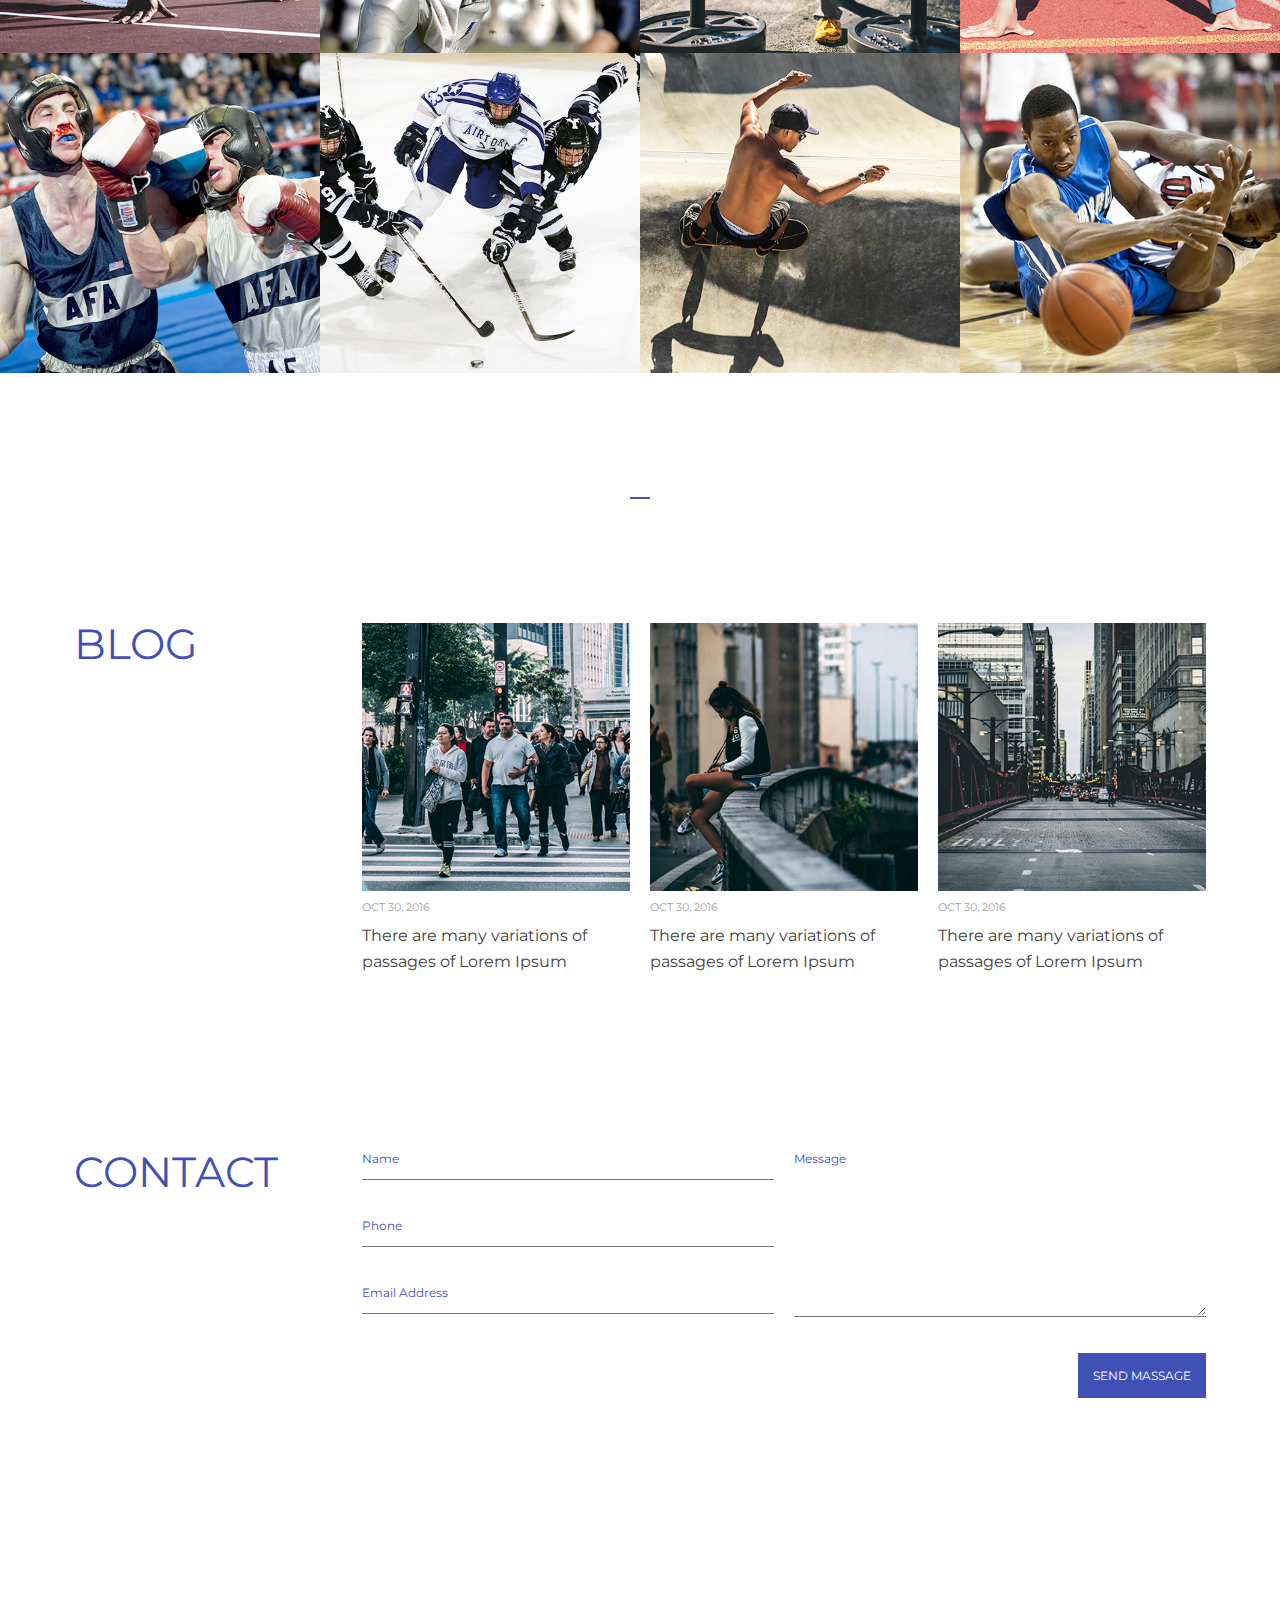
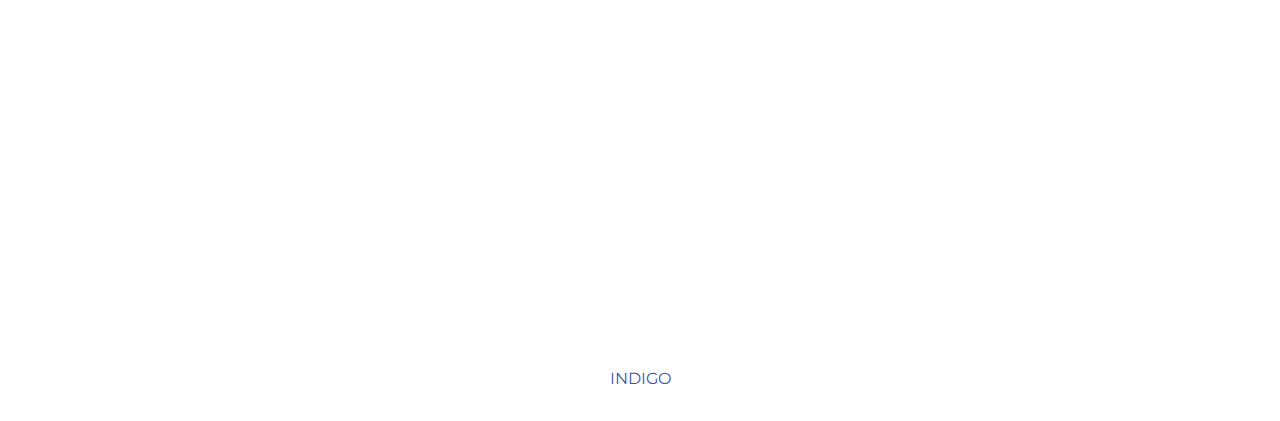
<file: ResponsiveWeb/third/10장/완성/responsive_web_normal/index.html>
<!DOCTYPE HTML>
<html lang="ko">
<head>
<meta charset="UTF-8">
<meta name="viewport" content="width=device-width, initial-scale=1, minimum-scale=1, maximum-scale=1, user-scalable=no">
<title>INDIGO</title>
<link rel="stylesheet" type="text/css" href="css/reset.css">
<link rel="stylesheet" type="text/css" href="">
<link rel="shortcut icon" href="images/favicon/favicon.ico">
<link rel="apple-touch-icon-precomposed" href="images/favicon/indigo-touch-icon.png">
<script src="js/jquery.min.js"></script>
<style>
/* 모바일용 CSS */
/* 기본 CSS */
.container{
width:90%;
max-width:1132px;
margin:0 auto;
}    

.cfixed:after, .container:after{
display:block;
content:"";
clear:both;
}
    
.blind{
position:absolute;
width:0;
height:0;
line-height:0;
text-indent:-9999px;
overflow:hidden;
}

.sec-tit{
font-size:42px;
color:#3f51b5;
font-weight:normal;
}

.divider{
width:90%;
max-width:1132px;
margin:0 auto;
margin-top:77px;
background:#eee;
}
    
.m-divider{
width:20px;
margin:0 auto;
margin-top:77px;
background:#3f51b5;
}
    
/* 헤더 영역 CSS */
.header{
position:relative;
padding:18px 5%;
}
    
.header .logo{
float:left;
}
    
.header .logo a{
font-size:26px;
color:#3f51b5;
font-weight:normal;
}
    
.header .gnb{
display:none;
position:absolute;
top:100%;
left:0;
width:100%;
background:#3f51b5;
}
    
.header .gnb li{
border-bottom:1px solid #303f9f;
}
    
.header .gnb li a{
display:block;
padding:14px 0 14px 5%;
font-size:14px;
color:#fff;
}
    
.header .menu-toggle-btn{
float:right;
width:20px;
margin-top:4px;
cursor:pointer;
}
    
.header .menu-toggle-btn span{
display:block;
width:100%;
height:2px;
background:#3f51b5;
}
    
.header .menu-toggle-btn span:nth-child(2){
margin:5px 0;
}

/* 슬라이더 영역 CSS */
.slider img{
display:block;
width:100%;
max-width:100%;
height:auto;
}
    
/* 디스플레이 영역 CSS */
.display-section{
margin-top:59px;
text-align:center;
}

.display-section .sec-tit{
margin-bottom:30px;
}
    
.display-section .desc{
font-family:'PT Serif';
color:#616161;
line-height:1.9;
}
    
/* 프로모션 영역 CSS */
.promotion-section{
margin-top:68px;
}
    
.promotion-section .promo-list li{
margin-top:52px;
text-align:center;
}
    
.promotion-section .promo-list li:first-child{
margin-top:0;
}
    
.promotion-section .promo-list li img{
height:52px;
}
    
.promotion-section .promo-list li h3{
margin:29px 0 20px 0;
color:#3f51b5;
font-weight:normal;
}
    
.promotion-section .promo-list li p{
font-size:14px;
font-family:'PT Serif';
color:#616161;
line-height:1.5;
}  
    
/* 최근 작업 영역 CSS */
.work-section{
margin-top:73px;
}
    
.work-section .sec-tit{
width:90%;
max-width:1132px;
margin:0 auto;
margin-bottom:47px;
text-align:center;
}
    
.work-section .work-list li{
width:100%;
}

.work-section .work-list li a{
display:block;
position:relative;
width:100%;
height:100%;
}
    
.work-section .work-list li a:before{
display:block;
position:absolute;
top:0;
left:0;
z-index:10;
width:100%;
height:100%;
background:#3f51b5;
content:"";
opacity:0;
transition:all 0.2s;
}
    
.work-section .work-list li a:hover:before{
opacity:0.86;
}
    
.work-section .work-list li .info{
position:absolute;
top:0;
left:23px;
z-index:20;
opacity:0;
transition:all 0.3s;
}
    
.work-section .work-list li a:hover .info{
transform:translateY(23px);
opacity:1;
}
    
.work-section .work-list li .info h3{
margin-bottom:8px;
font-size:23px;
color:#fff;
font-weight:normal;
}
    
.work-section .work-list li .info span{
font-size:11px;
color:#fff;
}
    
.work-section .work-list li img{
display:block;
width:100%;
max-width:100%;
height:auto;
}   
    
/* 최근 글 영역 CSS */
.blog-section{
margin-top:77px;
}
    
.blog-section .sec-tit{
margin-bottom:47px;
text-align:center;
}
    
.blog-section .blog-list li{
width:100%;
margin-top:45px;
}
    
.blog-section .blog-list li:first-child{
margin-top:0;
}
    
.blog-section .blog-list li img{
display:block;
width:100%;
max-width:100%;
height:auto;
}
    
.blog-section .blog-list li time{
display:block;
margin:11px 0 10px 0;
font-size:11px;
color:#9e9e9e;
}
    
.blog-section .blog-list li h3{
color:#424242;
font-weight:normal;
line-height:1.6;
}    
    
/* 연락처 영역 CSS */
.contact-section{
margin-top:109px;
}

.contact-section .sec-tit{
margin-bottom:47px;
text-align:center;
}

.contact-section .form-box .form input{
padding-bottom:13px;
margin-bottom:38px;
}

.contact-section .form-box .textarea textarea{
height:165px;
}

.contact-section .form-box .send-btn{
margin-top:36px;
text-align:right;
}

.contact-section .form-box .send-btn button{
padding:15px;
margin:0; 
border:0;
font-size:12px;
color:#fff;
background:#3f51b5;
font-family:'Montserrat';
cursor:pointer;
}
    
/* 푸터 영역 CSS */
.footer{
margin-top:104px;
}
    
.footer iframe{
width:100%;
height:320px;
}
    
.footer p{
margin:21px 0;
color:#3f51b5;
text-align:center;
}    

/* 태블릿용 CSS */
@media all and (min-width:768px){

/* 기본 CSS */
.divider{
margin-top:124px;
}    
    
.m-divider{
margin-top:124px;
}
    
/* 헤더 영역 CSS */
.header{
position:static;
padding:28px 52px;
}
    
.header .gnb{
display:block !important;
position:static;
float:right;
width:auto;
margin-top:6px;
background:none;
}
    
.header .gnb li{
float:left;
margin-left:21px;
border-bottom:0;
}
    
.header .gnb li a{
padding:0;
font-size:16px;
color:#3f51b5;
}
    
.header .menu-toggle-btn{
display:none !important;
}
    
/* 디스플레이 영역 CSS */
.display-section{
margin-top:95px;
}

/* 프로모션 영역 CSS */
.promotion-section{
margin-top:110px;
}
    
.promotion-section .promo-list li{
float:left;
width:23.046875%;
/* 177px ÷ 768px*/
margin-left:2.604166666666667%;
/* 20px ÷ 768px*/
margin-top:0;
}

.promotion-section .promo-list li:first-child{
margin-left:0;
}
    
/* 최근 작업 영역 CSS */
.work-section{
margin-top:118px;
}   
    
.work-section .sec-tit{
margin-bottom:76px;
}
    
.work-section .work-list li{
float:left;
width:50%;
}   
    
.work-section .work-list li .info{
left:37px;
}
    
.work-section .work-list li a:hover .info{
transform:translateY(37px);
}

/* 최근 글 영역 CSS */
.blog-section{
margin-top:124px;
}
    
.blog-section .sec-tit{
margin-bottom:76px;
} 
    
.blog-section .blog-list li{
float:left;
width:31.59722222222222%;
/* 242.6666666666667px ÷ 768px*/
margin-left:2.604166666666667%;
/* 20px ÷ 768px*/
margin-top:0;
}
    
.blog-section .blog-list li:first-child{
margin-left:0;
}
    
/* 연락처 영역 CSS */
.contact-section{
margin-top:176px;
}
    
.contact-section .sec-tit{
margin-bottom:76px;
}
    
.contact-section .form-box .form, .contact-section .form-box .textarea{
float:left;
width:48.69791666666667%;
/* 374px ÷ 768px*/
}

.contact-section .form-box .form{
margin-right:2.604166666666667%;
/* 20px ÷ 768px*/
}
    
.contact-section .form-box .form input:last-child{
margin-bottom:0;
}
    
/* 푸터 영역 CSS */
.footer iframe{
height:432px;
}
    
.footer p{
margin:34px 0;
}  
}
    
/* PC용 CSS */
@media all and (min-width:1132px){
    
/* 디스플레이 영역 CSS */
.display-section{
text-align:left;
}
    
.display-section .sec-tit{
float:left;
margin-bottom:0;
}
    
.display-section .desc{
position:relative;
float:right;
padding-left:20px;
font-family:'PT Serif';
color:#616161; 
line-height:1.9;
}
    
.display-section .desc:before{
display:block;
position:absolute;
top:9px;
left:0;
width:2px;
height:44px;
background:#e0e0e0;
content:"";
}    

/* 프로모션 영역 CSS */
.promotion-section .promo-list li{
width:23.67491166077739%;
/* 268px ÷ 1132px*/
margin-left:1.76678445229682%;
/* 20px ÷ 1132px*/
}    

/* 최근 작업 영역 CSS */
.work-section .sec-tit{
text-align:left;
}
    
.work-section .work-list li{
width:25%;
}   

/* 최근 글 영역 CSS */
.blog-section .sec-tit{
float:left;
margin-bottom:0;
} 
    
.blog-section .blog-list{
float:right;
width:74.5583038869258%;
/* 844px ÷ 1132px*/
}
    
.blog-section .blog-list li{
width:31.75355450236967%;
/* 268px ÷ 844px*/
margin-left:2.369668246445498%;
/* 20px ÷ 844px*/
}    
    
/* 연락처 영역 CSS */
.contact-section .sec-tit{
float:left;
margin-bottom:0;
}
    
.contact-section .form-box{
float:right;
width:74.5583038869258%;
/* 844px ÷ 1132px*/
}
    
.contact-section .form-box .form, .contact-section .form-box .textarea{
width:48.81516587677725%;
/* 412px ÷ 844px*/
}

.contact-section .form-box .form{
margin-right:2.369668246445498%;
/* 20px ÷ 844px*/
}    
}
</style>
</head>
<body>
    <div id="wrap">
        <header class="header cfixed">
            <h1 class="logo"><a href="">INDIGO</a></h1>
            <nav>
                <ul class="gnb">
                    <li><a href="">HOME</a></li>
                    <li><a href="">WE ARE</a></li>
                    <li><a href="">WORK</a></li>
                    <li><a href="">BLOG</a></li>
                    <li><a href="">CONTACT US</a></li>
                </ul>
            </nav>
            <span class="menu-toggle-btn">
                <span></span>
                <span></span>
                <span></span>
            </span>
        </header>
        <article class="slider">
            <img src="images/p-images/slide01.jpg" alt="">
        </article>
        <section class="content">
            <section class="display-section">
                <div class="container">
                    <h2 class="sec-tit">WE ARE</h2>
                    <p class="desc">Contrary to popular belief, Lorem Ipsum is not simply random text. It has roots in a<br>piece of classical Latin literature from 45 BC, making it over 2000 years old.</p>
                </div>
            </section>
            <section class="promotion-section">
                <div class="container">
                    <ul class="promo-list">
                        <li>
                            <a href="">
                                <img src="images/s-images/promo01.png" alt="">
                                <h3>HOME</h3>
                                <p>Lorem Ipsum is simply dummy text of
the printing and typesetting industry.</p>
                            </a>
                        </li>
                        <li>
                            <a href="">
                                <img src="images/s-images/promo02.png" alt="">
                                <h3>WE ARE</h3>
                                <p>Lorem Ipsum is simply dummy text of
the printing and typesetting industry.</p>
                            </a>
                        </li>
                        <li>
                            <a href="">
                                <img src="images/s-images/promo03.png" alt="">
                                <h3>WORK</h3>
                                <p>Lorem Ipsum is simply dummy text of
the printing and typesetting industry.</p>
                            </a>
                        </li>
                        <li>
                            <a href="">
                                <img src="images/s-images/promo04.png" alt="">
                                <h3>BLOG</h3>
                                <p>Lorem Ipsum is simply dummy text of
the printing and typesetting industry.</p>
                            </a>
                        </li>
                    </ul>
                </div>
            </section>
            <hr class="divider">
            <section class="work-section cfixed">
                <h2 class="sec-tit">WORK</h2>
                <ul class="work-list">
                    <li>
                        <a href="">
                            <div class="info">
                                <h3>Running</h3>
                                <span>WEB/PRINT</span>
                            </div>
                            <img src="images/p-images/work01.jpg" alt="">
                        </a>
                    </li>
                    <li>
                        <a href="">
                            <div class="info">
                                <h3>Rugby</h3>
                                <span>WEB/PRINT</span>
                            </div>
                            <img src="images/p-images/work02.jpg" alt="">
                        </a>
                    </li>
                    <li>
                        <a href="">
                            <div class="info">
                                <h3>Weight</h3>
                                <span>WEB/PRINT</span>
                            </div>
                            <img src="images/p-images/work03.jpg" alt="">
                        </a>
                    </li>
                    <li>
                        <a href="">
                            <div class="info">
                                <h3>Marathon</h3>
                                <span>WEB/PRINT</span>
                            </div>
                            <img src="images/p-images/work04.jpg" alt="">
                        </a>
                    </li>
                    <li>
                        <a href="">
                            <div class="info">
                                <h3>Boxing</h3>
                                <span>WEB/PRINT</span>
                            </div>
                            <img src="images/p-images/work05.jpg" alt="">
                        </a>
                    </li>
                    <li>
                        <a href="">
                            <div class="info">
                                <h3>Ice Hockey</h3>
                                <span>WEB/PRINT</span>
                            </div>
                            <img src="images/p-images/work06.jpg" alt="">
                        </a>
                    </li>
                    <li>
                        <a href="">
                            <div class="info">
                                <h3>Skate Board</h3>
                                <span>WEB/PRINT</span>
                            </div>
                            <img src="images/p-images/work07.jpg" alt="">
                        </a>
                    </li>
                    <li>
                        <a href="">
                            <div class="info">
                                <h3>Basketball</h3>
                                <span>WEB/PRINT</span>
                            </div>
                            <img src="images/p-images/work08.jpg" alt="">
                        </a>
                    </li>
                </ul>
            </section>
            <hr class="m-divider">
            <section class="blog-section">
                <div class="container">
                    <h2 class="sec-tit">BLOG</h2>
                    <ul class="blog-list">
                        <li>
                            <a href=""><img src="images/p-images/blog01.jpg" alt=""></a>
                            <time datetime="2016-10-30">OCT 30, 2016</time>
                            <a href=""><h3>There are many variations of passages of Lorem Ipsum</h3></a>
                        </li>
                        <li>
                            <a href=""><img src="images/p-images/blog02.jpg" alt=""></a>
                            <time datetime="2016-10-30">OCT 30, 2016</time>
                            <a href=""><h3>There are many variations of passages of Lorem Ipsum</h3></a>
                        </li>
                        <li>
                            <a href=""><img src="images/p-images/blog03.jpg" alt=""></a>
                            <time datetime="2016-10-30">OCT 30, 2016</time>
                            <a href=""><h3>There are many variations of passages of Lorem Ipsum</h3></a>
                        </li>
                    </ul>
                </div>
            </section>
            <section class="contact-section">
                <div class="container">
                    <h2 class="sec-tit">CONTACT</h2>
                    <div class="form-box">
                        <form action="" method="">
                            <fieldset class="cfixed">
                                <legend class="blind">CONTACT US</legend>
                                <div class="form">
                                    <label for="name" class="blind">name</label>
                                    <input type="text" id="name" placeholder="Name">
                                    <label for="phone" class="blind">phone</label>
                                    <input type="tel" id="phone" placeholder="Phone">
                                    <label for="email" class="blind">email</label>
                                    <input type="email" id="email" placeholder="Email Address">
                                </div>
                                <div class="textarea">
                                    <label for="message" class="blind">message</label>
                                    <textarea name="message" id="message" placeholder="Message"></textarea>
                                </div>
                            </fieldset>
                            <div class="send-btn">
                                <button>SEND MASSAGE</button>
                            </div>
                        </form>
                    </div>
                </div>
            </section>
        </section>
        <footer class="footer">
            <iframe src="https://www.google.com/maps/embed?pb=!1m18!1m12!1m3!1d3162.111677235935!2d126.97473421573828!3d37.575987879796195!2m3!1f0!2f0!3f0!3m2!1i1024!2i768!4f13.1!3m3!1m2!1s0x357ca2eaa19c763d%3A0xb28a32722d675764!2z6rSR7ZmU66y4KEd3YW5naHdhbXVuIEdhdGUp!5e0!3m2!1sko!2skr!4v1481946656451" frameborder="0" style="border:0" allowfullscreen></iframe>
            <p class="copyright">INDIGO</p>
        </footer>
    </div>
</body>
</html>
</file>
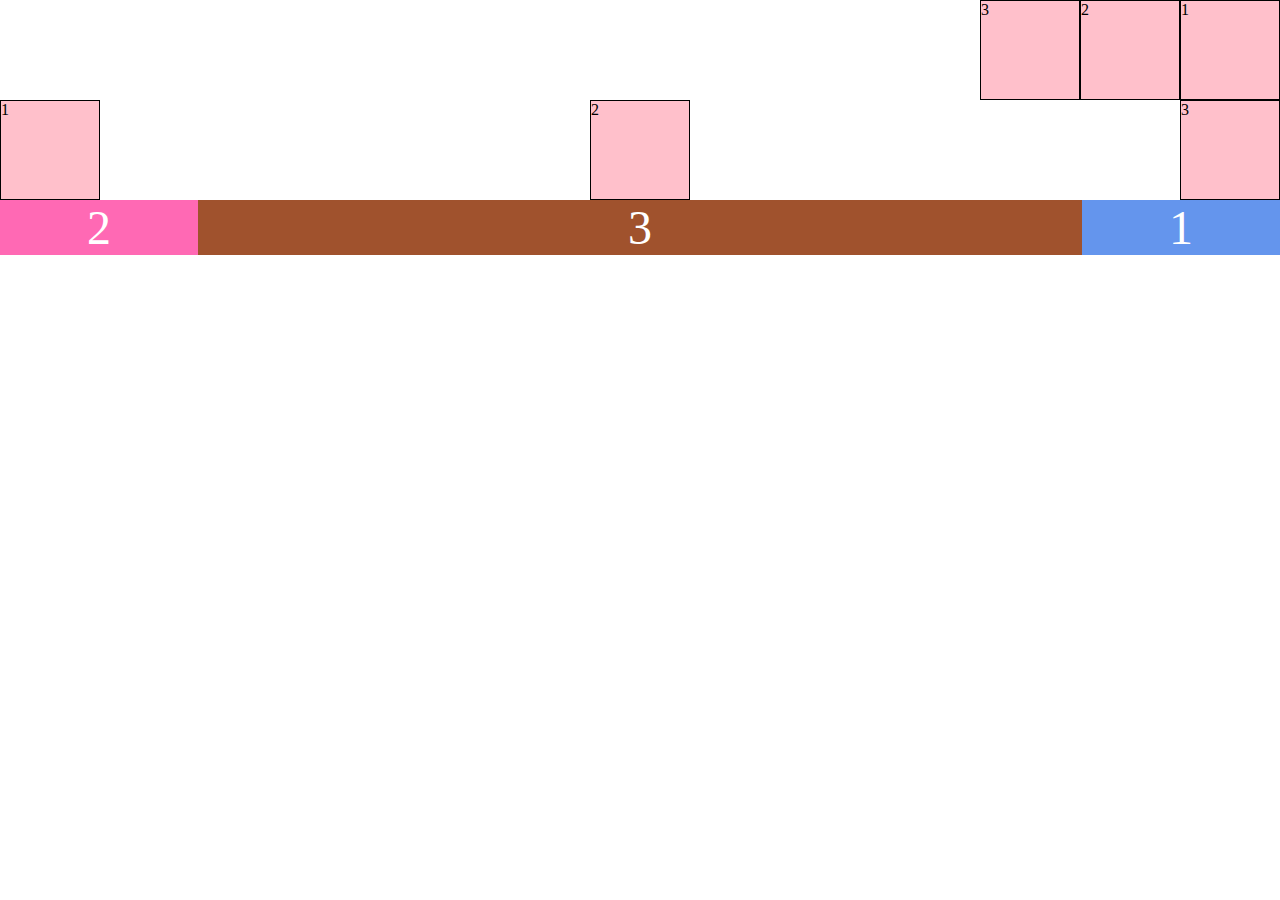
<file: css/flex.html>
<!DOCTYPE html>
<html lang="en">
  <head>
    <meta charset="UTF-8" />
    <title>Document</title>
    <style>
      * {
        margin: 0;
        padding: 0;
        box-sizing: border-box;
      }
      .container1 {
        display: flex;
        flex-direction: row-reverse;
        flex-wrap: wrap;
      }
      .container2 {
        justify-content: space-between;
        display: flex;
      }
      .container3 {
        display: flex;
        justify-content: space-around;
      }
      .item {
        width: 100px;
        height: 100px;
        background-color: pink;
        border: 1px solid black;
      }
      .item2 {
        font-size: 3em;
        text-align: center;
        justify-content: center;
        align-items: center;
        color: white;
        flex-basis: 100px;
        flex-grow: 1;
      }
      .box1 {
        background-color: cornflowerblue;
        order: 3;
        flex-grow: 1;
      }
      .box2 {
        background-color: hotpink;
        order: 1;
        flex-grow: 1;
      }
      .box3 {
        background-color: sienna;
        order: 2;
        flex-grow: 8;
      }
    </style>
  </head>
  <body>
    <div class="container1">
      <div class="item">1</div>
      <div class="item">2</div>
      <div class="item">3</div>
    </div>
    <div class="container2">
      <div class="item">1</div>
      <div class="item">2</div>
      <div class="item">3</div>
    </div>

    <div class="container3">
      <div class="item2 box1">1</div>
      <div class="item2 box2">2</div>
      <div class="item2 box3">3</div>
    </div>
  </body>
</html>
</file>
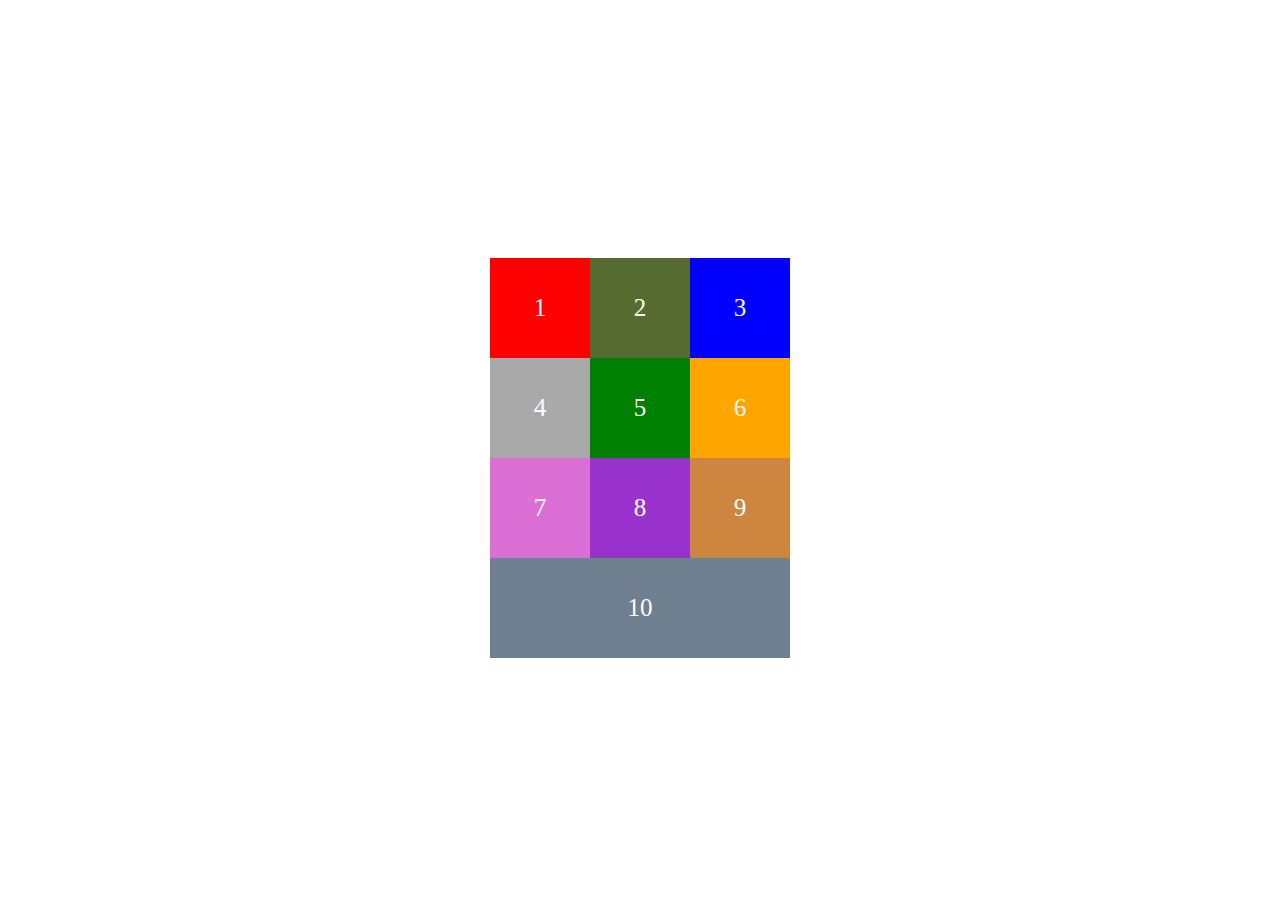
<file: css/grid.html>
<!DOCTYPE html>
<html lang="en">
  <head>
    <meta charset="UTF-8" />
    <title>Document</title>
    <link rel="stylesheet" href="./grid.css" />
    <style>
      .container {
        display: grid;
        grid-template-columns: repeat(3, 100px);
        grid-template-rows: repeat(2, 100px);
        grid-auto-rows: 100px;
        justify-content: center;
        align-content: center;
        height: 100vh;
      }
    </style>
  </head>
  <body>
    <div class="container">
      <div class="item box1">1</div>
      <div class="item box2">2</div>
      <div class="item box3">3</div>
      <div class="item box4">4</div>
      <div class="item box5">5</div>
      <div class="item box6">6</div>
      <div class="item box7">7</div>
      <div class="item box8">8</div>
      <div class="item box9">9</div>
      <div class="item box10">10</div>
    </div>
  </body>
</html>
</file>
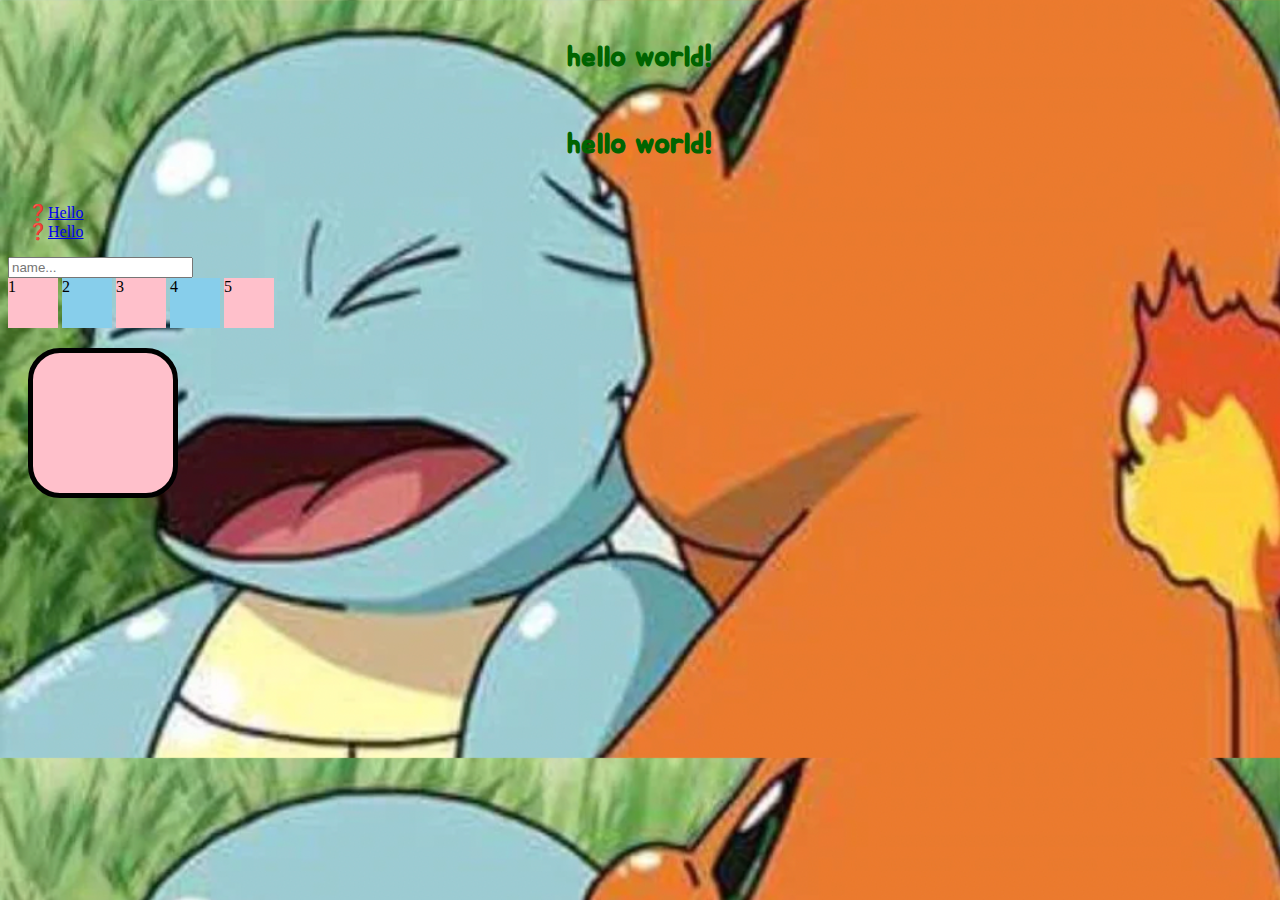
<file: css/index2.html>
<!DOCTYPE html>
<html lang="en">
  <head>
    <meta charset="UTF-8" />
    <title>Document</title>

    <link rel="preconnect" href="https://fonts.googleapis.com" />
    <link rel="preconnect" href="https://fonts.gstatic.com" crossorigin />
    <link
      href="https://fonts.googleapis.com/css2?family=Jua&display=swap"
      rel="stylesheet"
    />

    <style>
      p {
        color: darkgreen;
        text-align: center;
        line-height: 200%;
        font-size: 29px;
        font-weight: bold;
        font-family: "Jua", sans-serif;
      }

      a:hover {
        color: white;
        background-color: black;
        text-decoration: none;
      }

      ul {
        list-style: "❓";
      }

      div:hover {
        background-color: blue;
      }

      div:active {
        background: red;
      }

      input:focus {
        background-color: aqua;
      }

      .children {
        width: 50px;
        height: 50px;
        display: inline-block;
        background-color: skyblue;
      }

      .parent div:first-child,
      div:last-child,
      div:nth-child(3) {
        background-color: pink;
      }
      body {
        background-image: url("../html/image/pa12.png");
        background-size: cover;
      }

      .div-class {
        width: 100px;
        height: 100px;
        background-color: pink;
        padding: 20px;
        margin: 20px;
        border: 5px solid black;
        border-radius: 2em;
      }
    </style>
  </head>
  <body>
    <p>hello world!</p>
    <p>hello world!</p>

    <ul>
      <li><a href="#">Hello</a></li>
      <li><a href="#">Hello</a></li>
    </ul>

    <div></div>
    <input type="text" placeholder="name..." />

    <div class="parent">
      <div class="children">1</div>
      <div class="children">2</div>
      <div class="children">3</div>
      <div class="children">4</div>
      <div class="children">5</div>
    </div>

    <div class="div-class"></div>
  </body>
</html>
</file>
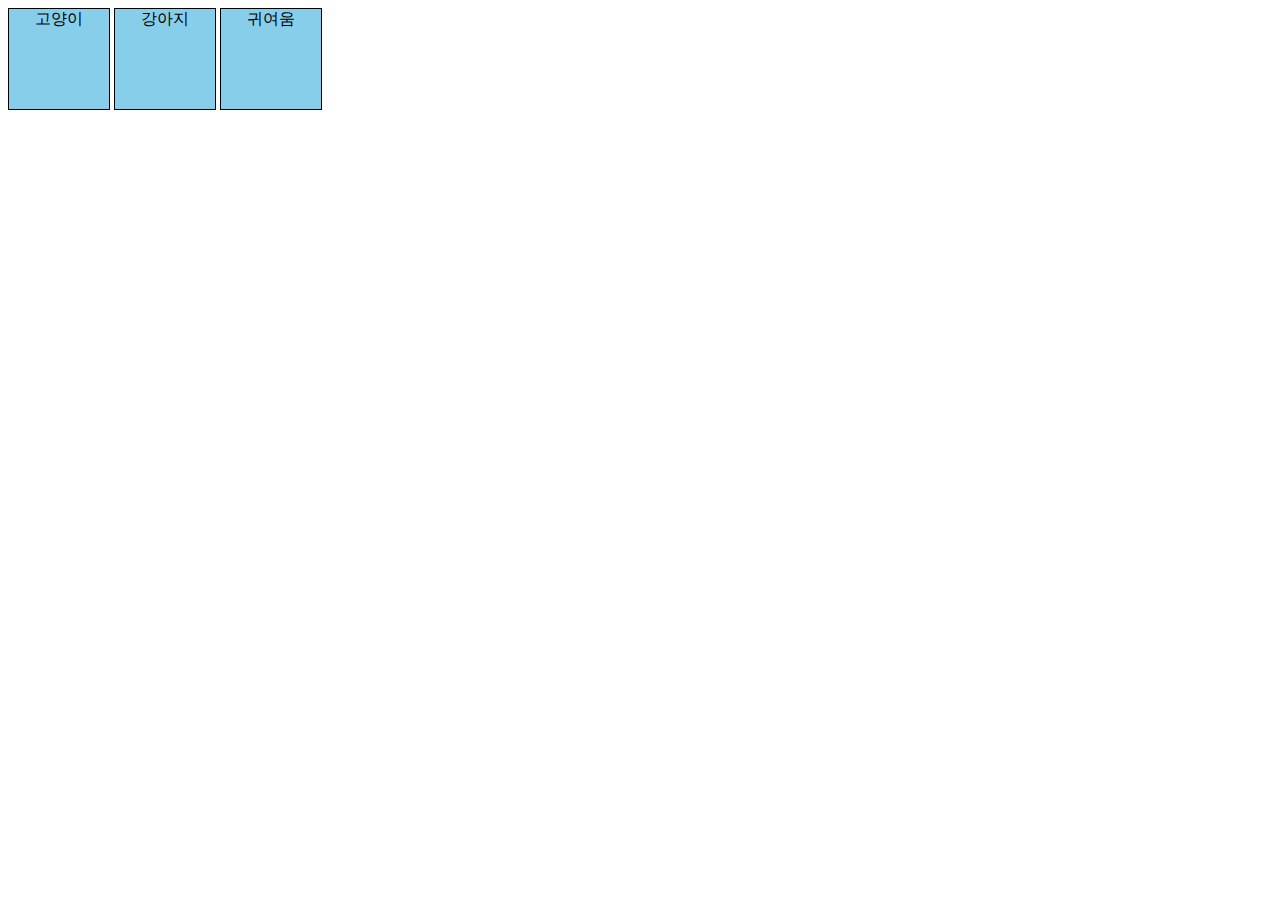
<file: css/index3.html>
<!DOCTYPE html>
<html lang="en">
  <head>
    <meta charset="UTF-8" />
    <meta http-equiv="X-UA-Compatible" content="IE=edge" />
    <meta name="viewport" content="width=device-width, initial-scale=1.0" />
    <title>Document</title>
    <style>
      div {
        width: 100px;
        height: 100px;
        text-align: center;
        border: 1px solid black;
        background-color: skyblue;
        display: inline-block;
      }
    </style>
  </head>
  <body>
    <div>고양이</div>
    <div>강아지</div>
    <div>귀여움</div>
  </body>
</html>
</file>
<file: css/style.css>
* {
  color: blue;
}

#red {
  color: red;
  font-size: 4em;
}

.blue {
  background-color: black;
  color: bisque;
}

.first h1 {
  color: blueviolet;
}

/* 자식 계층만 해당됨 */
/* 손자 계층은 적용 X */
.first > h1 {
  font-size: 4em;
}

.container div:first-child {
  background-color: red;
}
.box2 {
  background-color: black;
}
.box3 {
  background-color: blue;
}
.box4 {
  background-color: yellow;
}
.box5 {
  background-color: green;
}
.box6 {
  background-color: orange;
}
.box7 {
  background-color: orchid;
}
.box8 {
  background-color: aqua;
}
.box9 {
  background-color: peru;
}
.box10 {
  background-color: slategray;
}
</file>
<file: ResponsiveWeb/third/11장/responsive_web_normal_final/css/default.css>
@charset "utf-8";

/* 모바일용 CSS */
/* 기본 CSS */
.container{
width:90%;
max-width:1132px;
margin:0 auto;
}    

.cfixed:after, .container:after{
display:block;
content:"";
clear:both;
}
    
.blind{
position:absolute;
width:0;
height:0;
line-height:0;
text-indent:-9999px;
overflow:hidden;
}

.sec-tit{
font-size:42px;
color:#3f51b5;
font-weight:normal;
}

.divider{
width:90%;
max-width:1132px;
margin:0 auto;
margin-top:77px;
background:#eee;
}
    
.m-divider{
width:20px;
margin:0 auto;
margin-top:77px;
background:#3f51b5;
}
    
/* 헤더 영역 CSS */
.header{
position:relative;
padding:18px 5%;
}
    
.header .logo{
float:left;
}
    
.header .logo a{
font-size:26px;
color:#3f51b5;
font-weight:normal;
}
    
.header .gnb{
display:none;
position:absolute;
top:100%;
left:0;
width:100%;
background:#3f51b5;
}
    
.header .gnb li{
border-bottom:1px solid #303f9f;
}
    
.header .gnb li a{
display:block;
padding:14px 0 14px 5%;
font-size:14px;
color:#fff;
}
    
.header .menu-toggle-btn{
float:right;
width:20px;
margin-top:4px;
cursor:pointer;
}
    
.header .menu-toggle-btn span{
display:block;
width:100%;
height:2px;
background:#3f51b5;
}
    
.header .menu-toggle-btn span:nth-child(2){
margin:5px 0;
}

/* 슬라이더 영역 CSS */
.slider img{
display:block;
width:100%;
max-width:100%;
height:auto;
}
    
/* 디스플레이 영역 CSS */
.display-section{
margin-top:59px;
text-align:center;
}

.display-section .sec-tit{
margin-bottom:30px;
}
    
.display-section .desc{
font-family:'PT Serif';
color:#616161;
line-height:1.9;
}
    
/* 프로모션 영역 CSS */
.promotion-section{
margin-top:68px;
}
    
.promotion-section .promo-list li{
margin-top:52px;
text-align:center;
}
    
.promotion-section .promo-list li:first-child{
margin-top:0;
}
    
.promotion-section .promo-list li img{
height:52px;
}
    
.promotion-section .promo-list li h3{
margin:29px 0 20px 0;
color:#3f51b5;
font-weight:normal;
}
    
.promotion-section .promo-list li p{
font-size:14px;
font-family:'PT Serif';
color:#616161;
line-height:1.5;
}  
    
/* 최근 작업 영역 CSS */
.work-section{
margin-top:73px;
}
    
.work-section .sec-tit{
width:90%;
max-width:1132px;
margin:0 auto;
margin-bottom:47px;
text-align:center;
}
    
.work-section .work-list li{
width:100%;
}

.work-section .work-list li a{
display:block;
position:relative;
width:100%;
height:100%;
}
    
.work-section .work-list li a:before{
display:block;
position:absolute;
top:0;
left:0;
z-index:10;
width:100%;
height:100%;
background:#3f51b5;
content:"";
opacity:0;
transition:all 0.2s;
}
    
.work-section .work-list li a:hover:before{
opacity:0.86;
}
    
.work-section .work-list li .info{
position:absolute;
top:0;
left:23px;
z-index:20;
opacity:0;
transition:all 0.3s;
}
    
.work-section .work-list li a:hover .info{
transform:translateY(23px);
opacity:1;
}
    
.work-section .work-list li .info h3{
margin-bottom:8px;
font-size:23px;
color:#fff;
font-weight:normal;
}
    
.work-section .work-list li .info span{
font-size:11px;
color:#fff;
}
    
.work-section .work-list li img{
display:block;
width:100%;
max-width:100%;
height:auto;
}   
    
/* 최근 글 영역 CSS */
.blog-section{
margin-top:77px;
}
    
.blog-section .sec-tit{
margin-bottom:47px;
text-align:center;
}
    
.blog-section .blog-list li{
width:100%;
margin-top:45px;
}
    
.blog-section .blog-list li:first-child{
margin-top:0;
}
    
.blog-section .blog-list li img{
display:block;
width:100%;
max-width:100%;
height:auto;
}
    
.blog-section .blog-list li time{
display:block;
margin:11px 0 10px 0;
font-size:11px;
color:#9e9e9e;
}
    
.blog-section .blog-list li h3{
color:#424242;
font-weight:normal;
line-height:1.6;
}    
    
/* 연락처 영역 CSS */
.contact-section{
margin-top:109px;
}

.contact-section .sec-tit{
margin-bottom:47px;
text-align:center;
}

.contact-section .form-box .form input{
padding-bottom:13px;
margin-bottom:38px;
}

.contact-section .form-box .textarea textarea{
height:165px;
}

.contact-section .form-box .send-btn{
margin-top:36px;
text-align:right;
}

.contact-section .form-box .send-btn button{
padding:15px;
margin:0; 
border:0;
font-size:12px;
color:#fff;
background:#3f51b5;
font-family:'Montserrat';
cursor:pointer;
}
    
/* 푸터 영역 CSS */
.footer{
margin-top:104px;
}
    
.footer iframe{
width:100%;
height:320px;
}
    
.footer p{
margin:21px 0;
color:#3f51b5;
text-align:center;
}    

/* 태블릿용 CSS */
@media all and (min-width:768px){

/* 기본 CSS */
.divider{
margin-top:124px;
}    
    
.m-divider{
margin-top:124px;
}
    
/* 헤더 영역 CSS */
.header{
position:static;
padding:28px 52px;
}
    
.header .gnb{
display:block !important;
position:static;
float:right;
width:auto;
margin-top:6px;
background:none;
}
    
.header .gnb li{
float:left;
margin-left:21px;
border-bottom:0;
}
    
.header .gnb li a{
padding:0;
font-size:16px;
color:#3f51b5;
}
    
.header .menu-toggle-btn{
display:none !important;
}
    
/* 디스플레이 영역 CSS */
.display-section{
margin-top:95px;
}

/* 프로모션 영역 CSS */
.promotion-section{
margin-top:110px;
}
    
.promotion-section .promo-list li{
float:left;
width:23.046875%;
/* 177px ÷ 768px*/
margin-left:2.604166666666667%;
/* 20px ÷ 768px*/
margin-top:0;
}

.promotion-section .promo-list li:first-child{
margin-left:0;
}
    
/* 최근 작업 영역 CSS */
.work-section{
margin-top:118px;
}   
    
.work-section .sec-tit{
margin-bottom:76px;
}
    
.work-section .work-list li{
float:left;
width:50%;
}   
    
.work-section .work-list li .info{
left:37px;
}
    
.work-section .work-list li a:hover .info{
transform:translateY(37px);
}

/* 최근 글 영역 CSS */
.blog-section{
margin-top:124px;
}
    
.blog-section .sec-tit{
margin-bottom:76px;
} 
    
.blog-section .blog-list li{
float:left;
width:31.59722222222222%;
/* 242.6666666666667px ÷ 768px*/
margin-left:2.604166666666667%;
/* 20px ÷ 768px*/
margin-top:0;
}
    
.blog-section .blog-list li:first-child{
margin-left:0;
}
    
/* 연락처 영역 CSS */
.contact-section{
margin-top:176px;
}
    
.contact-section .sec-tit{
margin-bottom:76px;
}
    
.contact-section .form-box .form, .contact-section .form-box .textarea{
float:left;
width:48.69791666666667%;
/* 374px ÷ 768px*/
}

.contact-section .form-box .form{
margin-right:2.604166666666667%;
/* 20px ÷ 768px*/
}
    
.contact-section .form-box .form input:last-child{
margin-bottom:0;
}
    
/* 푸터 영역 CSS */
.footer iframe{
height:432px;
}
    
.footer p{
margin:34px 0;
}  
}
    
/* PC용 CSS */
@media all and (min-width:1132px){
    
/* 디스플레이 영역 CSS */
.display-section{
text-align:left;
}
    
.display-section .sec-tit{
float:left;
margin-bottom:0;
}
    
.display-section .desc{
position:relative;
float:right;
padding-left:20px;
font-family:'PT Serif';
color:#616161; 
line-height:1.9;
}
    
.display-section .desc:before{
display:block;
position:absolute;
top:9px;
left:0;
width:2px;
height:44px;
background:#e0e0e0;
content:"";
}    

/* 프로모션 영역 CSS */
.promotion-section .promo-list li{
width:23.67491166077739%;
/* 268px ÷ 1132px*/
margin-left:1.76678445229682%;
/* 20px ÷ 1132px*/
}    

/* 최근 작업 영역 CSS */
.work-section .sec-tit{
text-align:left;
}
    
.work-section .work-list li{
width:25%;
}   

/* 최근 글 영역 CSS */
.blog-section .sec-tit{
float:left;
margin-bottom:0;
} 
    
.blog-section .blog-list{
float:right;
width:74.5583038869258%;
/* 844px ÷ 1132px*/
}
    
.blog-section .blog-list li{
width:31.75355450236967%;
/* 268px ÷ 844px*/
margin-left:2.369668246445498%;
/* 20px ÷ 844px*/
}    
    
/* 연락처 영역 CSS */
.contact-section .sec-tit{
float:left;
margin-bottom:0;
}
    
.contact-section .form-box{
float:right;
width:74.5583038869258%;
/* 844px ÷ 1132px*/
}
    
.contact-section .form-box .form, .contact-section .form-box .textarea{
width:48.81516587677725%;
/* 412px ÷ 844px*/
}

.contact-section .form-box .form{
margin-right:2.369668246445498%;
/* 20px ÷ 844px*/
}    
}
</file>
<file: ResponsiveWeb/second/8장/완성/responsive_web_final/css/default.css>
@charset "utf-8";

/* 모바일용 CSS */
/* 기본 CSS */
#wrap{
display:flex;
flex-flow:column nowrap;
width:80%;
margin:0 auto;
max-width:1200px;
}

#wrap section{
box-sizing:border-box;
}

/* 인포메이션 영역 CSS */
.info_section{
order:1;
width:100%;
background:#2ecc71;
border-bottom:1px solid #39d67c;
}

.info_list{
display:flex;
}

.info_list li{
width:25%;
text-align:center;
}

.info_list li a{
display:block;
padding:15px 0;
padding:0.938rem 0;
}

/* 헤더 영역 CSS */
.header{
display:flex;
order:2;
flex-direction:column;
position:relative;
width:100%;
}

.logo{
order:1;
width:100%;
padding:30px 0;
padding:1.875rem 0;
font-size:1.188em;
font-size:1.188rem;
line-height:21px;
line-height:1.313rem;
text-align:center;
text-transform:uppercase;
background:#2ecc71;
text-shadow:0px 1px 1px #25ab5e;
}

.nav{
order:2;
width:100%;
}

.gnb{
display:none;
}

.gnb li{
display:flex;
background:#2c3e50;
}

.gnb li a{
width:80%;
padding:20px 0;
padding:1.250rem 0;
font-size:0.938em;
font-size:0.938rem;
text-indent:20px;
text-indent:1.250rem;
font-weight:bold;
text-transform:uppercase;
}

.gnb li span{
width:20%;
text-indent:-9999px;
background:url(../images/s_images/sub_menu_toggle_btn.png) center center no-repeat;
cursor:pointer;
}

.menu_toggle_btn{
display:block;
width:30px;
width:1.875rem;
height:30px;
height:1.875rem;
position:absolute;
top:10px;
top:0.625rem;
right:10px;
right:0.625rem;
text-indent:-9999px;
background:url(../images/s_images/menu_toggle_btn.png) no-repeat;
cursor:pointer;
}

/* 슬라이더 영역 CSS */
.slider_section{
display:flex;
justify-content:space-between;
align-items:center;
order:3;
width:100%;
height:300px;
height:18.750rem;
background:url(../images/p_images/slider_01.jpg) center center no-repeat;
}

.slider_section span{
width:34px;
width:2.125rem;
height:39px;
height:2.438rem;
text-indent:-9999px;
background:url(../images/s_images/slider_arrow.png) no-repeat;
cursor:pointer;
}

span.prev_btn{
margin-left:-10px;
margin-left:-0.625rem;
background-position:0 0;
}

span.next_btn{
margin-right:-10px;
margin-right:-0.625rem;
background-position:-34px 0;
}

/* 최근 글 영역, 인기 글 영역 CSS */
.latest_post_section{
order:4;
background:#ffc40f;
text-shadow:0px 1px 1px #b98e0b;
}

.popular_post_section{
order:5;
background:#a660c2;
text-shadow:0px 1px 1px #714185;
}

.latest_post_section, .popular_post_section{
padding:40px 12.5%;
padding:2.500rem 12.5%;
/* 40px ÷ 320px */
}

.title{
margin-bottom:30px;
margin-bottom:1.875rem;
font-size:1.188em;
font-size:1.188rem;
text-align:center;
text-transform:uppercase;
color:#fff;
}

.latest_post_list li, .popular_post_list li{
margin-top:15px;
margin-top:0.938rem;
padding-left:14px;
padding-left:0.875rem;
font-weight:bold;
text-transform:uppercase;
background:url(../images/s_images/post_circle_icon.png) left center no-repeat;
}

.latest_post_list li:first-child, .popular_post_list li:first-child{
margin-top:0;
}

/* 갤러리 영역 CSS */
.gallery_section{
order:6;
padding:50px 12.5%;
padding:3.125rem 12.5%;
/* 40px ÷ 320px */
text-align:center;
background:#e65d5d;
text-shadow:0px 1px 1px #c43434;
}

.gallery_section img{
width:100%;
max-width:100%;
border-radius:3px;
box-shadow:0px 1px 1px #c43434;
}

.gallery_list li:nth-child(2){
margin-top:30px;
margin-top:1.875rem;
}

.gallery_list li figcaption{
margin-top:20px;
margin-top:1.250rem;
font-size:1.188em;
font-size:1.188rem;
text-transform:uppercase;
font-weight:bold;
}

/* 인기 검색어 영역 CSS */
.rankup_section{
order:7;
padding:40px 12.5%;
padding:2.500rem 12.5%;
/* 40px ÷ 320px */
background:#219af7;
text-shadow: 0px 1px 1px #1974ba;
}

.rankup_list{
display:flex;
flex-wrap:wrap;
justify-content:space-between;
}

.rankup_list li{
width:47.916666666666666666666666666667%;
/* 115px ÷ 240px */
margin-top::15px;
margin-top:0.938rem;
text-align:center;
text-transform:uppercase;
font-weight:bold;
}

.rankup_list li:first-child, .rankup_list li:nth-child(2){
margin-top:0;
}

.rankup_list li a{
display:block;
padding:10px 0;
padding:0.625rem 0;
border:1px solid #fff;
border-radius:5px;
}

/* 배너 영역 CSS */
.banner_section{
order:8;
}

.banner_box_01{
background:#e6567a;
}

.banner_box_01 a{
display:block;
padding:30px 0;
padding:1.875rem 0;
text-align:center;
}

.banner_box_02{
background:#c44968;
}

.banner_list{
display:flex;
justify-content:space-between;
padding:30px 12.5%;
padding:1.875rem 12.5%;
/* 40px ÷ 320px */
}

/* 소셜 네트워크 영역 CSS */
.social_section{
order:9;
padding:24px 12.5%;
padding:1.500rem 12.5%;
/* 40px ÷ 320px */
background:#fff;
}

.social_list{
display:flex;
justify-content:space-between;
}

/* 푸터 영역 CSS */
.footer{
order:10;
width:100%;
background:#474747;
}

.footer p{
padding:20px;
padding:1.250rem;
font-size:0.813em;
font-size:0.813rem;
text-align:center;
text-transform:uppercase;
font-weight:bold;
color:#fff;
text-shadow:0px 1px 1px #191919;
}

/* 태블릿용 CSS */
@media all and (min-width:768px){
/* 기본 CSS */
#wrap{
flex-flow:row wrap;
}

/* 헤더 영역 CSS */
.header{
flex-direction:row;
}

.logo{
position:absolute;
top:0;
left:0;
z-index:10;
width:15.625%;
/* 120px ÷ 768px */
padding:0;
}

.logo a{
display:block;
padding:50px 0;
padding:3.125rem 0;
}

.nav{
position:relative;
min-height:80px;
min-height:5.000rem;
background:#2ecc71;
}

.gnb{
position:absolute;
top:100%;
right:0;
z-index:20;
width:40.10416666666667%;
/* 308px ÷ 768px */
}

.menu_toggle_btn{
top:50%;
right:30px;
right:1.875rem;
z-index:20;
margin-top:-15px;
margin-top:-0.938rem;
}

/* 슬라이더 영역 CSS */
.slider_section{
width:59.89583333333333%;
/* 460px ÷ 768px */
height:auto;
}

.slider_section span{
position:relative;
z-index:10;
}

/* 최근 글 영역, 인기 글 영역 CSS */
.latest_post_section{
order:5;
}

.popular_post_section{
order:6;
}

.latest_post_section, .popular_post_section{
width:41.666666666666666666666666666667%;
/* 320px ÷ 768px */
padding-left:5.208333333333333333333333333333%;
padding-right:5.208333333333333333333333333333%;
/* 40px ÷ 768px */
}

/* 갤러리 영역 CSS */
.gallery_section{
order:8;
width:71.354166666666666666666666666667%;
/* 548px ÷ 768px */
padding-left:5.208333333333333333333333333333%;
padding-right:5.208333333333333333333333333333%;
/* 40px ÷ 768px */
}

.gallery_list{
display:flex;
}

.gallery_list li{
width:47.008547008547008547008547008547%;
/* 220px ÷ 468px */
}

.gallery_list li:nth-child(2){
margin-left:5.982905982905982905982905982906%;
/* 28px ÷ 468px */
margin-top:0;
}

/* 인기 검색어 영역 CSS */
.rankup_section{
order:4;
width:40.10416666666667%;
/* 308px ÷ 768px */
padding-left:5.20833333333333%;
padding-right:5.20833333333333%;
/* 40px ÷ 768px */
}

/* 배너 영역 CSS */
.banner_section{
display:flex;
order:9;
flex-direction:column;
width:28.645833333333333333333333333333%;
/* 220px ÷ 768px */
}

.banner_section div{
flex:1 1 0;
}

.banner_box_01{
display:flex;
justify-content:center;
align-items:center;
}

.banner_box_01 a{
display:inline;
padding:0;
}

.banner_box_02{
display:flex;
justify-content:center;
align-items:center;
}

.banner_list{
padding:0;
justify-content:flex-start;
}

.banner_list li:nth-child(2){
margin:0 14px;
margin:0 0.875rem;
}

/* 소셜 네트워크 영역 CSS */
.social_section{
display:flex;
order:7;
justify-content:center;
align-items:center;
width:16.66666666666667%;
/* 128px ÷ 768px */
padding:0;
}

.social_list{
flex-direction:column;
justify-content:flex-start;
}

.social_list li:nth-child(2){
margin:24px 0;
margin:1.500rem 0;
}

/* 푸터 영역 CSS */
.footer p{
padding:40px 0;
padding:2.500rem 0;
}
}

/* PC용 CSS */
@media all and (min-width:960px){
/* 기본 CSS */
#wrap{
position:relative;
width:90%;
}

/* 인포메이션 영역 CSS */
.info_section{
order:0;
position:absolute;
top:30px;
top:1.875rem;
right:30px;
right:1.875rem;
z-index:30;
width:auto;
border-bottom:0;
}

.info_list li{
width:auto;
margin-left:15px;
margin-left:0.625rem;
}

.info_list li a{
padding:0;
}

/* 헤더 영역 CSS */
.header{
order:1;
justify-content:flex-end;
position:static;
}

.logo{
width:12.5%;
/* 120px ÷ 960px */
}

.nav{
display:flex;
align-items:center;
position:static;
width:87.5%;
/* 840px ÷ 960px */
}

.gnb{
display:flex !important;
flex-direction:row;
position:static;
width:100%;
text-shadow:0px 1px 1px #25ab5e;
}

.gnb li{
display:block;
margin-left:5.20833333333333%;
/* 50px ÷ 840px */
background:none;
}

.gnb li a{
width:auto;
padding:0;
text-indent:0;
}

.gnb li span{
display:none;
}

.menu_toggle_btn{
display:none;
}

/* 슬라이더 영역 CSS */
.slider_section{
order:2;
width:50%;
/* 480px ÷ 960px */
}

/* 최근 글 영역, 인기 글 영역 CSS */
.latest_post_section, .popular_post_section{
display:flex;
flex-direction:column;
align-items:center;
width:30%;
/* 288px ÷ 960px */
padding-left:0;
padding-right:0;
}

/* 갤러리 영역 CSS */
.gallery_section{    
order:3;
width:27.08333333333333%;
/* 260px ÷ 960px */
}

.gallery_list{
display:block;
}

.gallery_list li{
width:auto;
}

.gallery_list li:nth-child(2){
margin-top:30px;
margin-top:1.875rem;
margin-left:0;
}

/* 인기 검색어 영역 CSS */
.rankup_section{
display:flex;
flex-direction:column;
justify-content:center;
align-items:center;
width:22.91666666666667%;
/* 220px ÷ 960px */
padding:0;
}

.rankup_list{
display:block;
}

.rankup_list li{
width:auto;
text-align:left;
counter-increment:rankup-counter;
}

.rankup_list li:nth-child(2){
margin-top:15px;
margin-top:0.938rem;
}

.rankup_list li:before{
padding-right:6px;
padding-right:0.375rem;
text-transform:uppercase;
font-weight:bold;
color:#fff;
text-shadow:0px 1px 1px #428e9e;
content:counter(rankup-counter) '.';
}

.rankup_list li a{
display:inline;
padding:0;
border:0;
}

/* 배너 영역 CSS */
.banner_section{
order:7;
width:22.91666666666667%;
/* 220px ÷ 960px */
}

/* 소셜 네트워크 영역 CSS */
.social_section{
order:8;
width:17.08333333333333%;
/* 164px ÷ 960px */
}

/* 푸터 영역 CSS */
.footer{
order:9;
}

.footer p{
padding-left:3.125%;
/* 30px ÷ 960px */
text-align:left;
}
}
</file>
<file: css/grid.css>
.container div:first-child {
  background-color: red;
  color: white;
  font-size: 25px;
  font: bold;
  display: flex;
  justify-content: center;
  align-items: center;
}
.container div:nth-child(2) {
  background-color: darkolivegreen;
  color: white;
  font-size: 25px;
  font: bold;
  display: flex;
  justify-content: center;
  align-items: center;
}
.container div:nth-child(3) {
  background-color: blue;
  color: white;
  font-size: 25px;
  font: bold;
  display: flex;
  justify-content: center;
  align-items: center;
}
.container div:nth-child(4) {
  background-color: darkgrey;
  color: white;
  font-size: 25px;
  font: bold;
  display: flex;
  justify-content: center;
  align-items: center;
}
.container div:nth-child(5) {
  background-color: green;
  color: white;
  font-size: 25px;
  font: bold;
  display: flex;
  justify-content: center;
  align-items: center;
}
.container div:nth-child(6) {
  background-color: orange;
  color: white;
  font-size: 25px;
  font: bold;
  display: flex;
  justify-content: center;
  align-items: center;
}
.container div:nth-child(7) {
  background-color: orchid;
  color: white;
  font-size: 25px;
  font: bold;
  display: flex;
  justify-content: center;
  align-items: center;
}
.container div:nth-child(8) {
  background-color: darkorchid;
  color: white;
  font-size: 25px;
  font: bold;
  display: flex;
  justify-content: center;
  align-items: center;
}
.container div:nth-child(9) {
  background-color: peru;
  color: white;
  font-size: 25px;
  font: bold;
  display: flex;
  justify-content: center;
  align-items: center;
}
.container div:last-child {
  background-color: slategray;
  color: white;
  font-size: 25px;
  font: bold;
  display: flex;
  justify-content: center;
  align-items: center;
  grid-column-start: 1;
  grid-column-end: 4;
}
</file>
